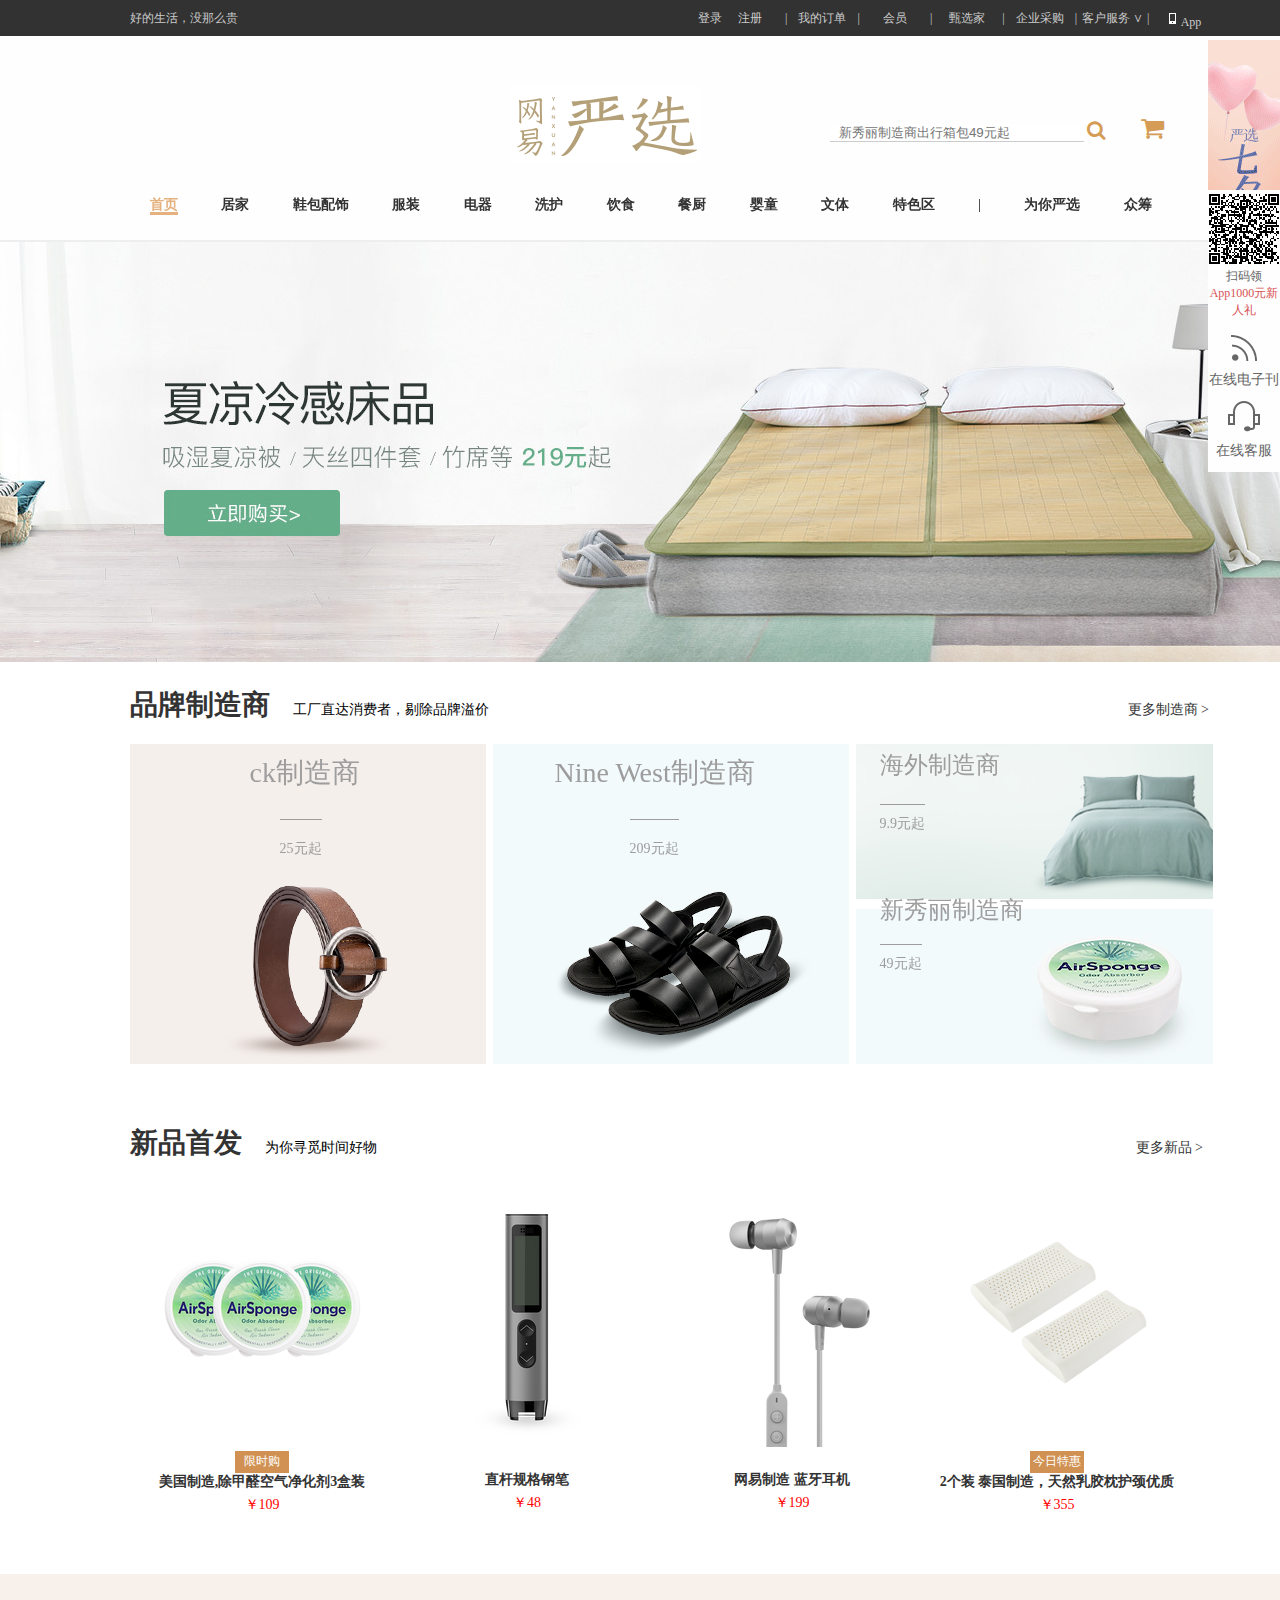
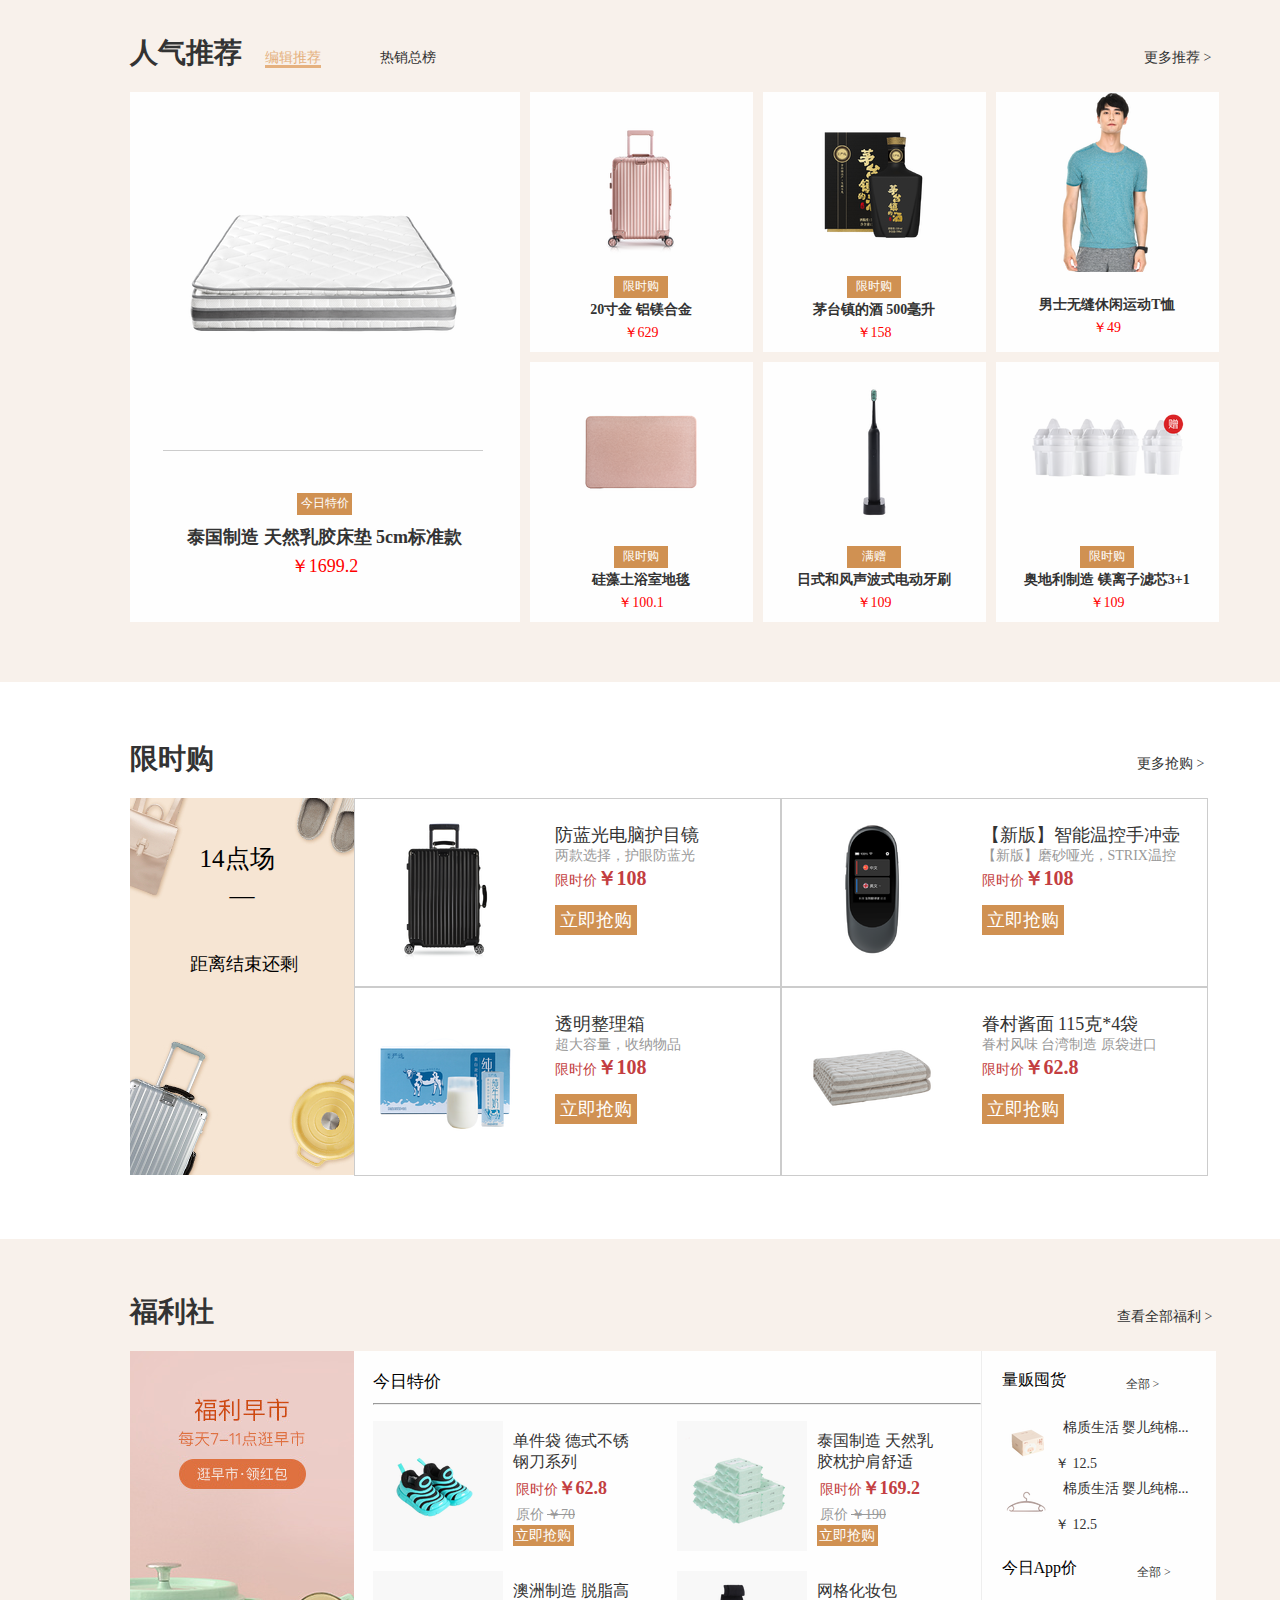
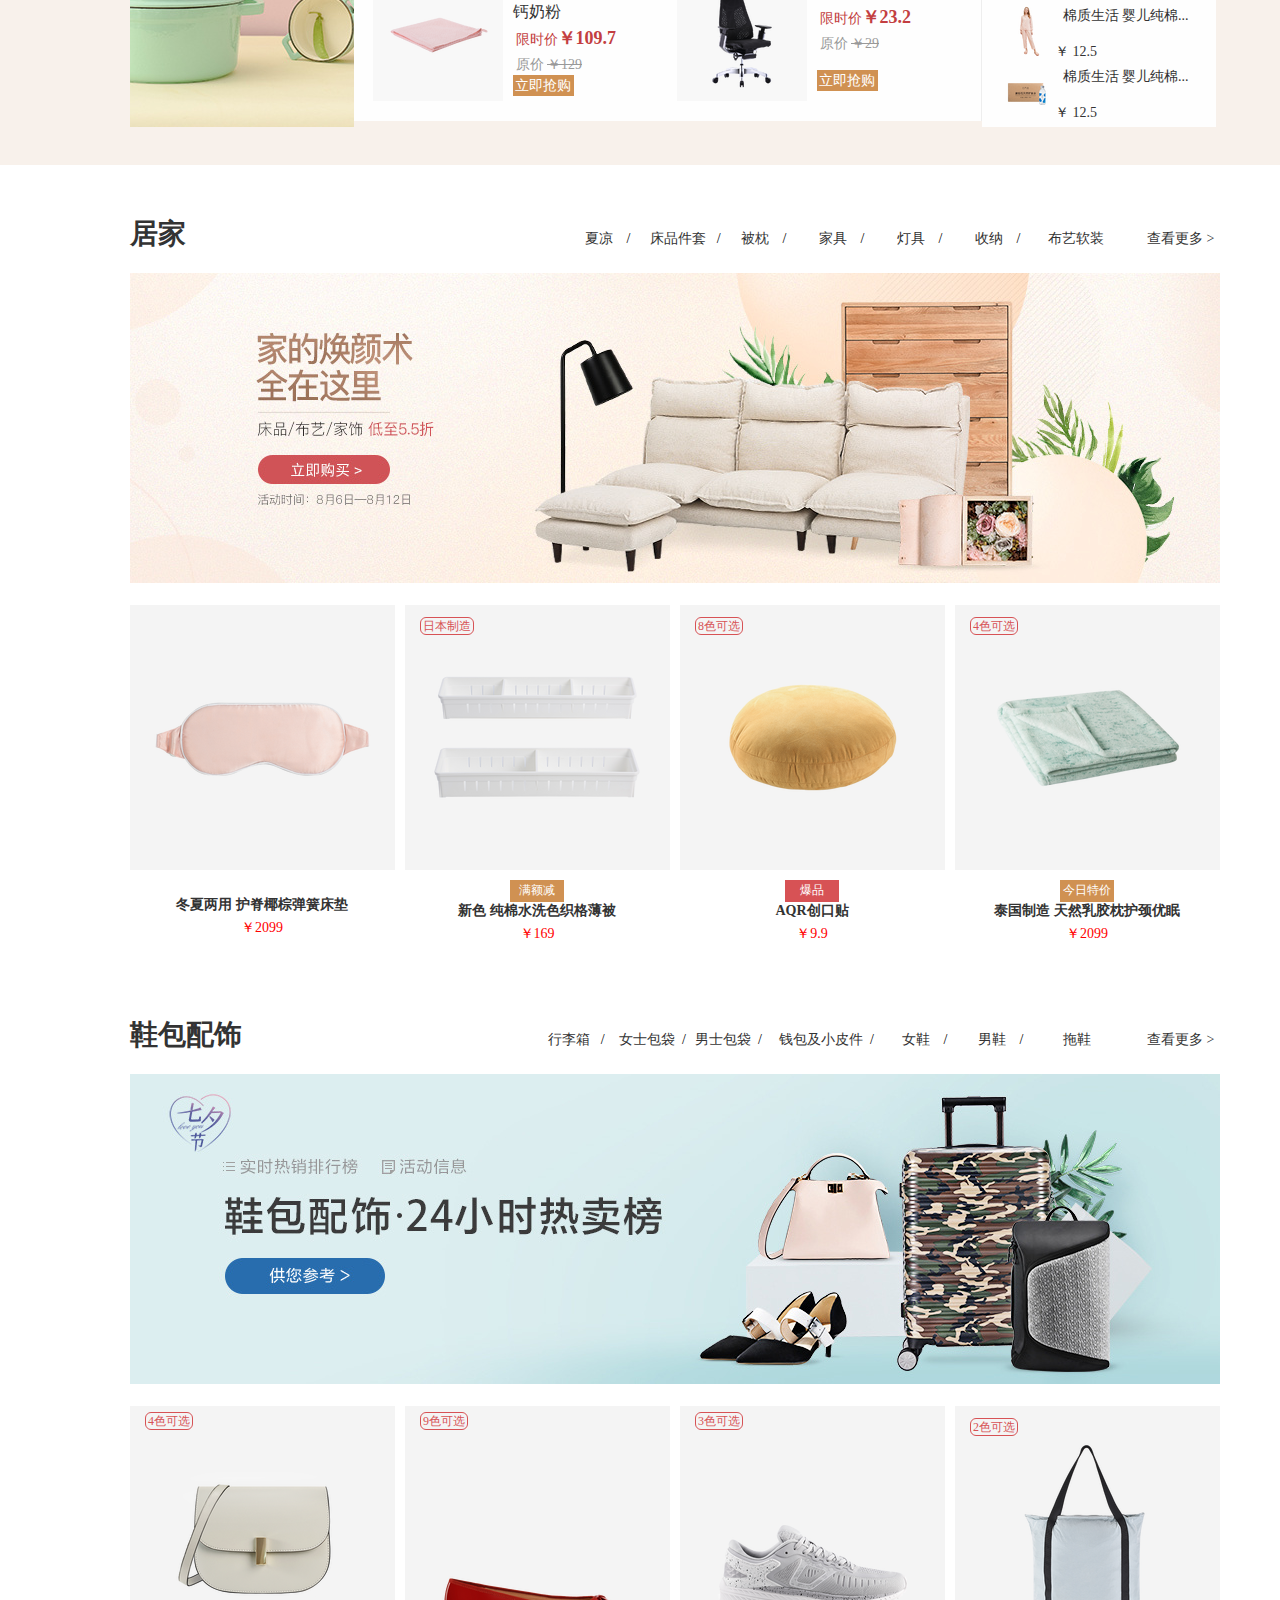
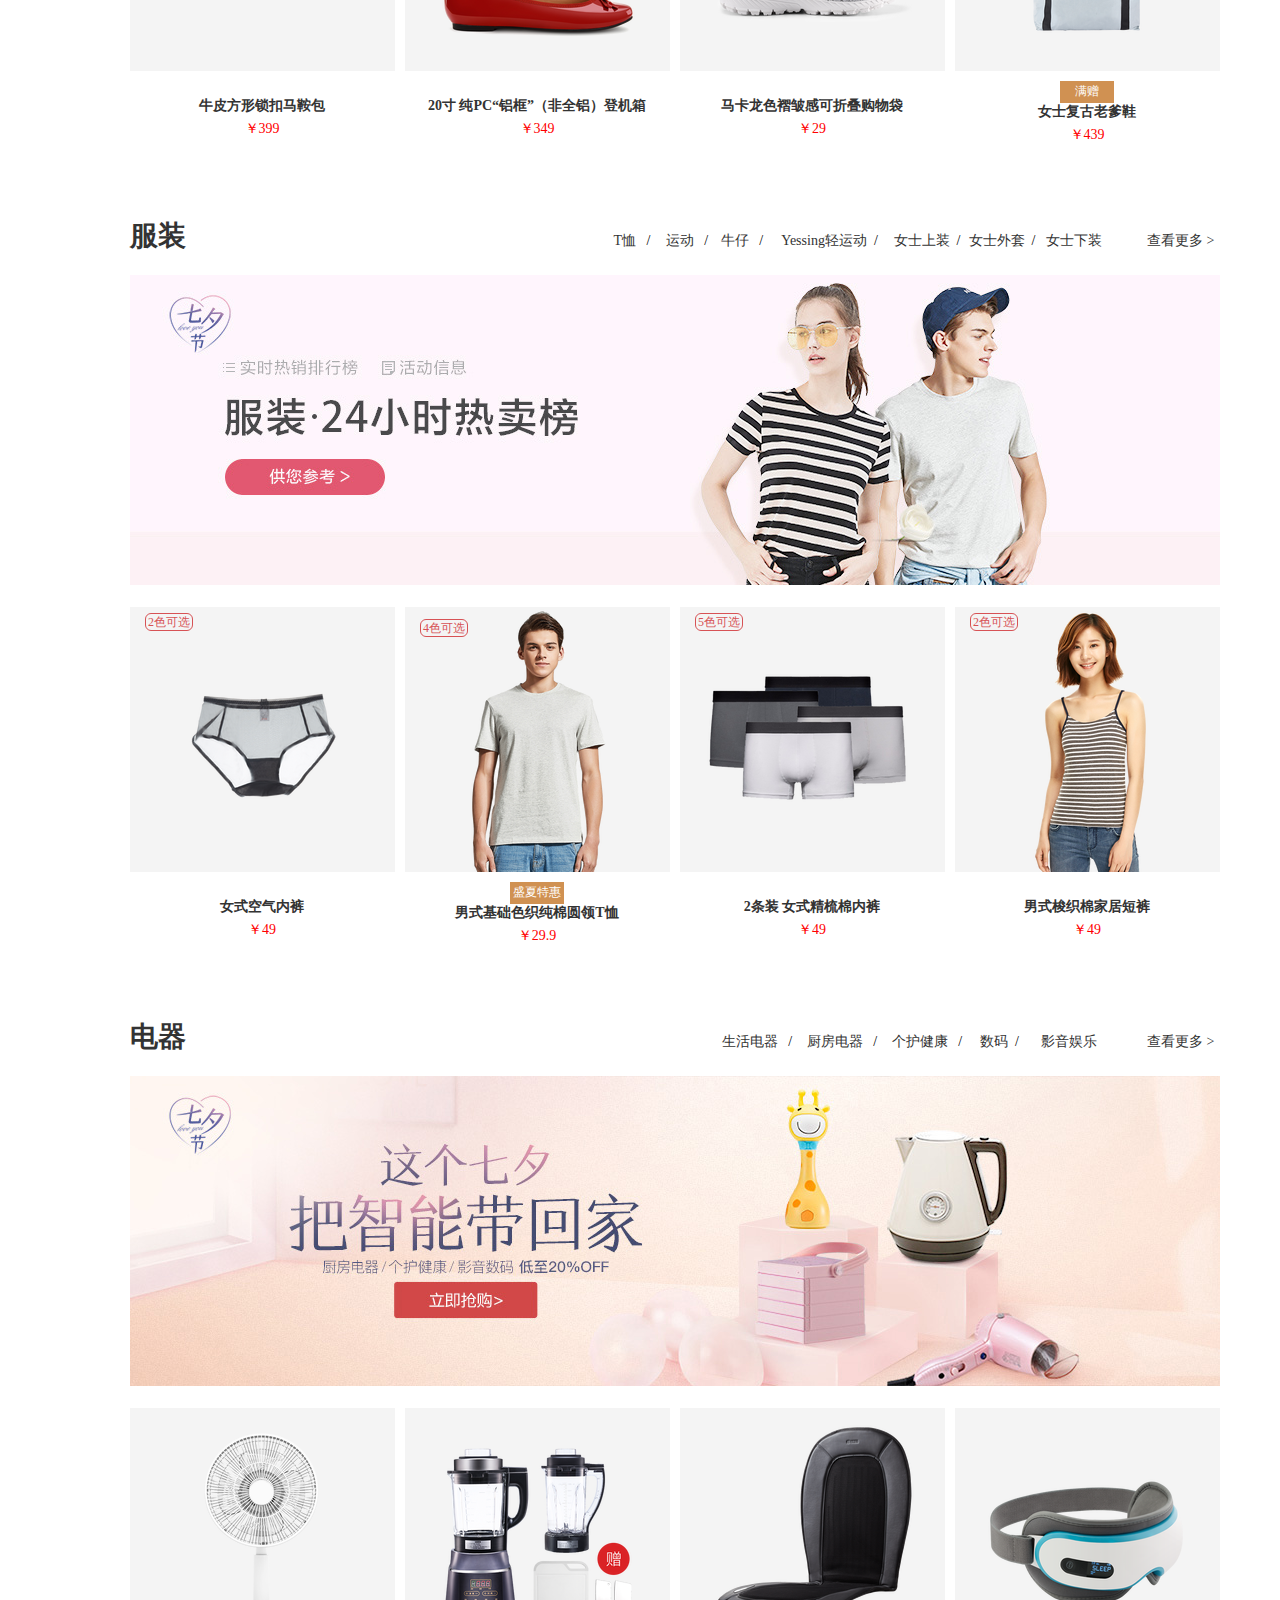
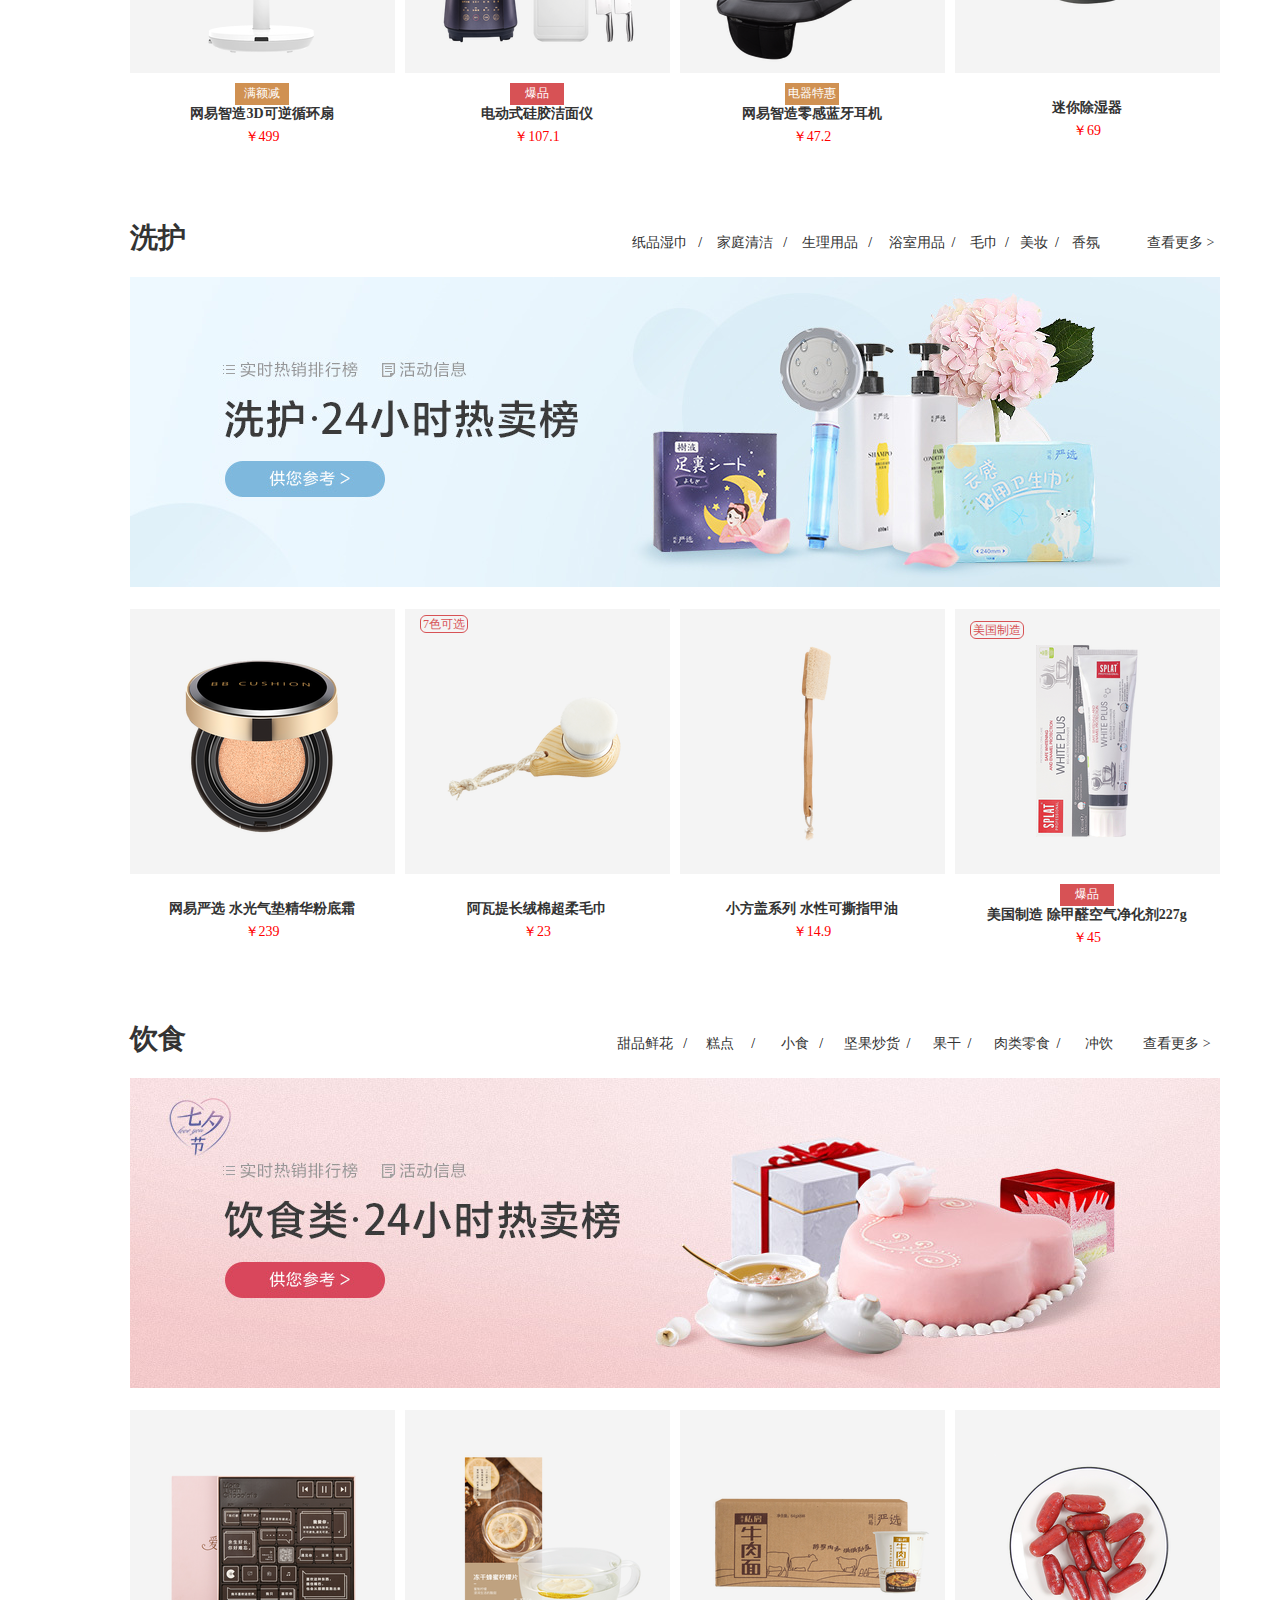
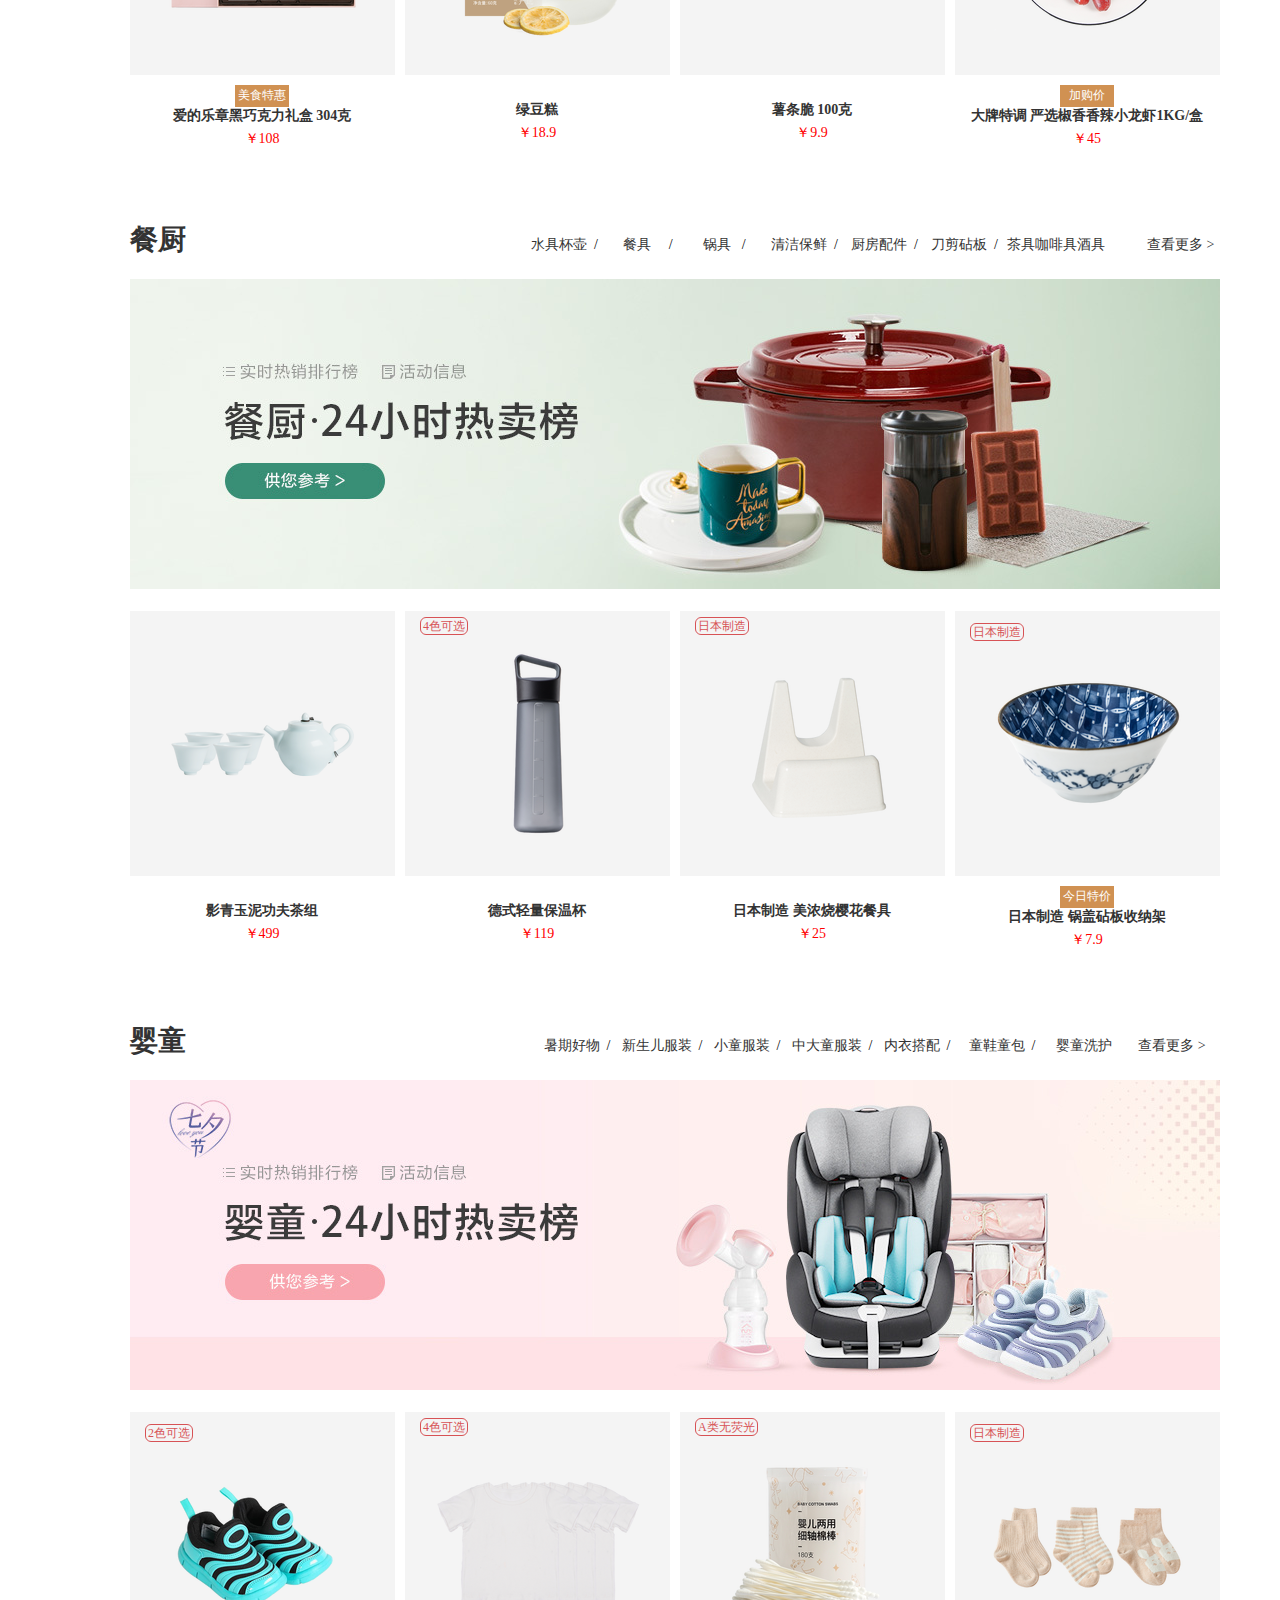
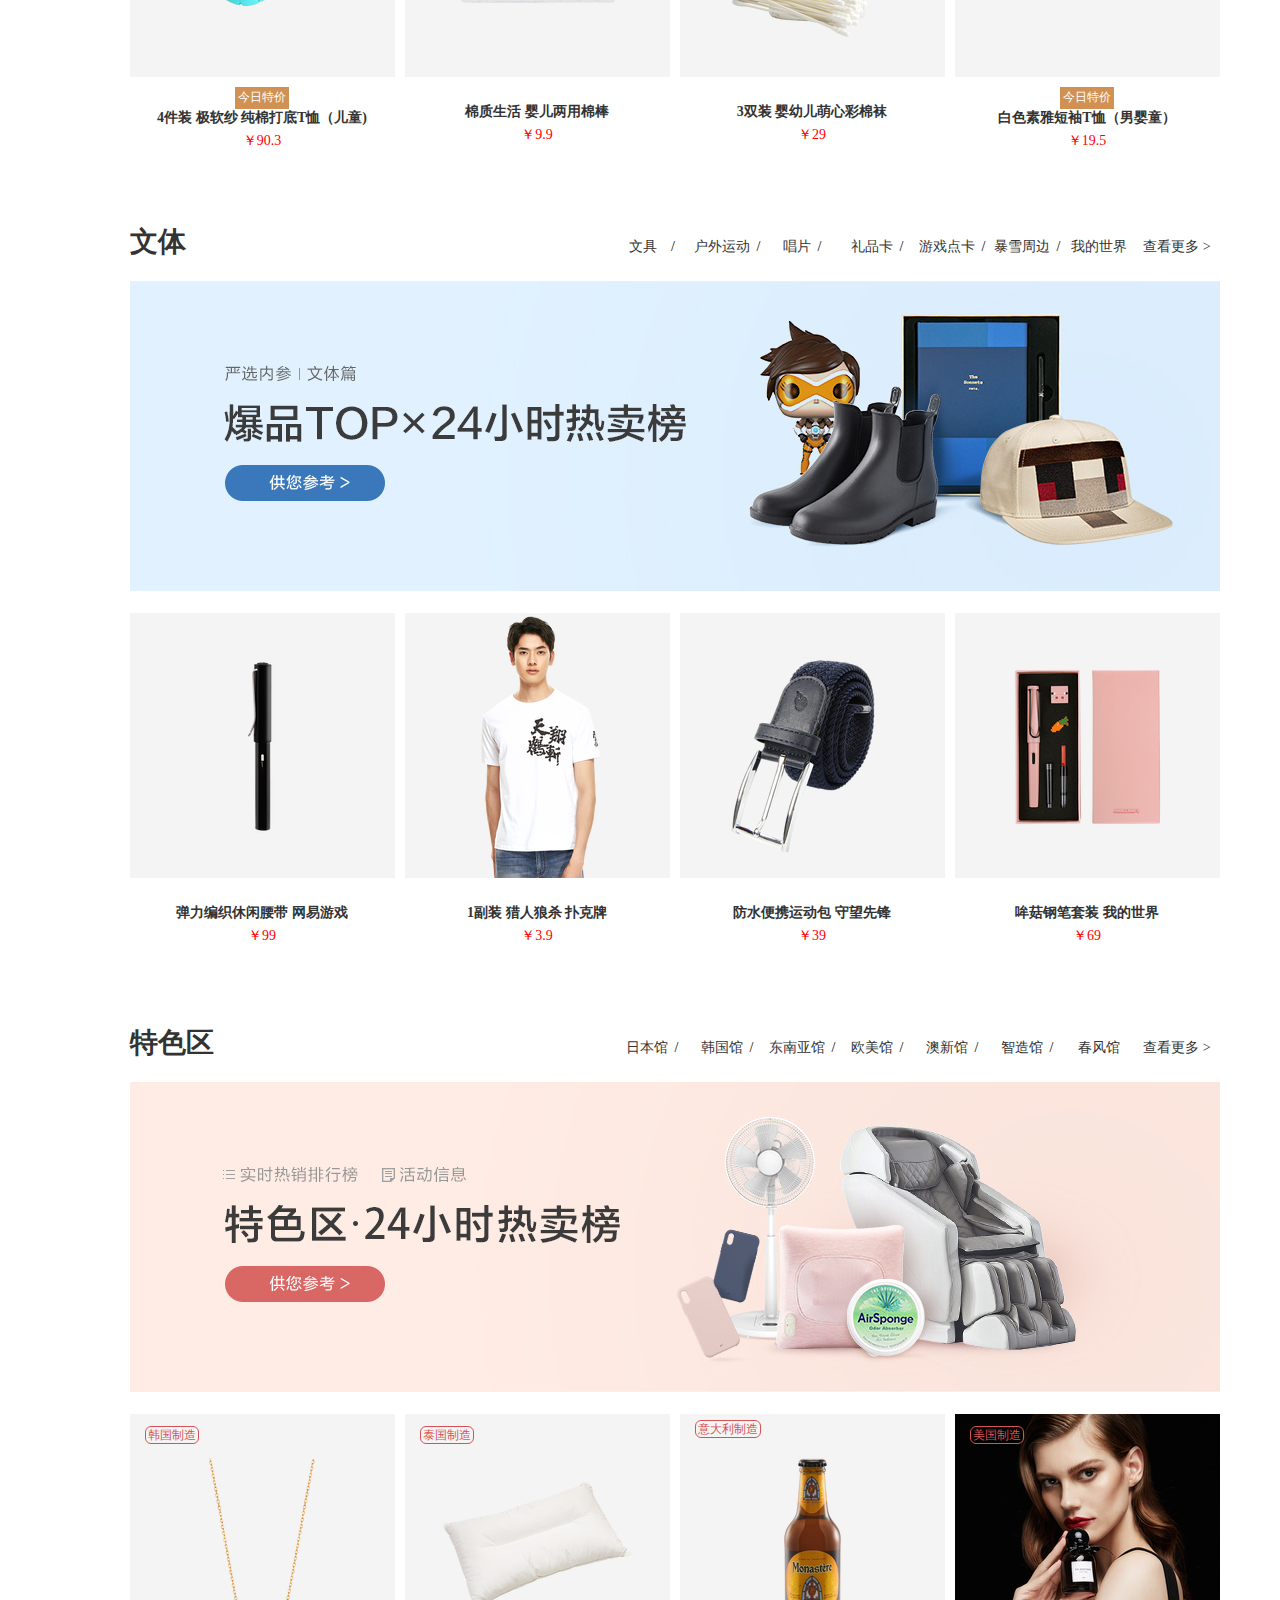
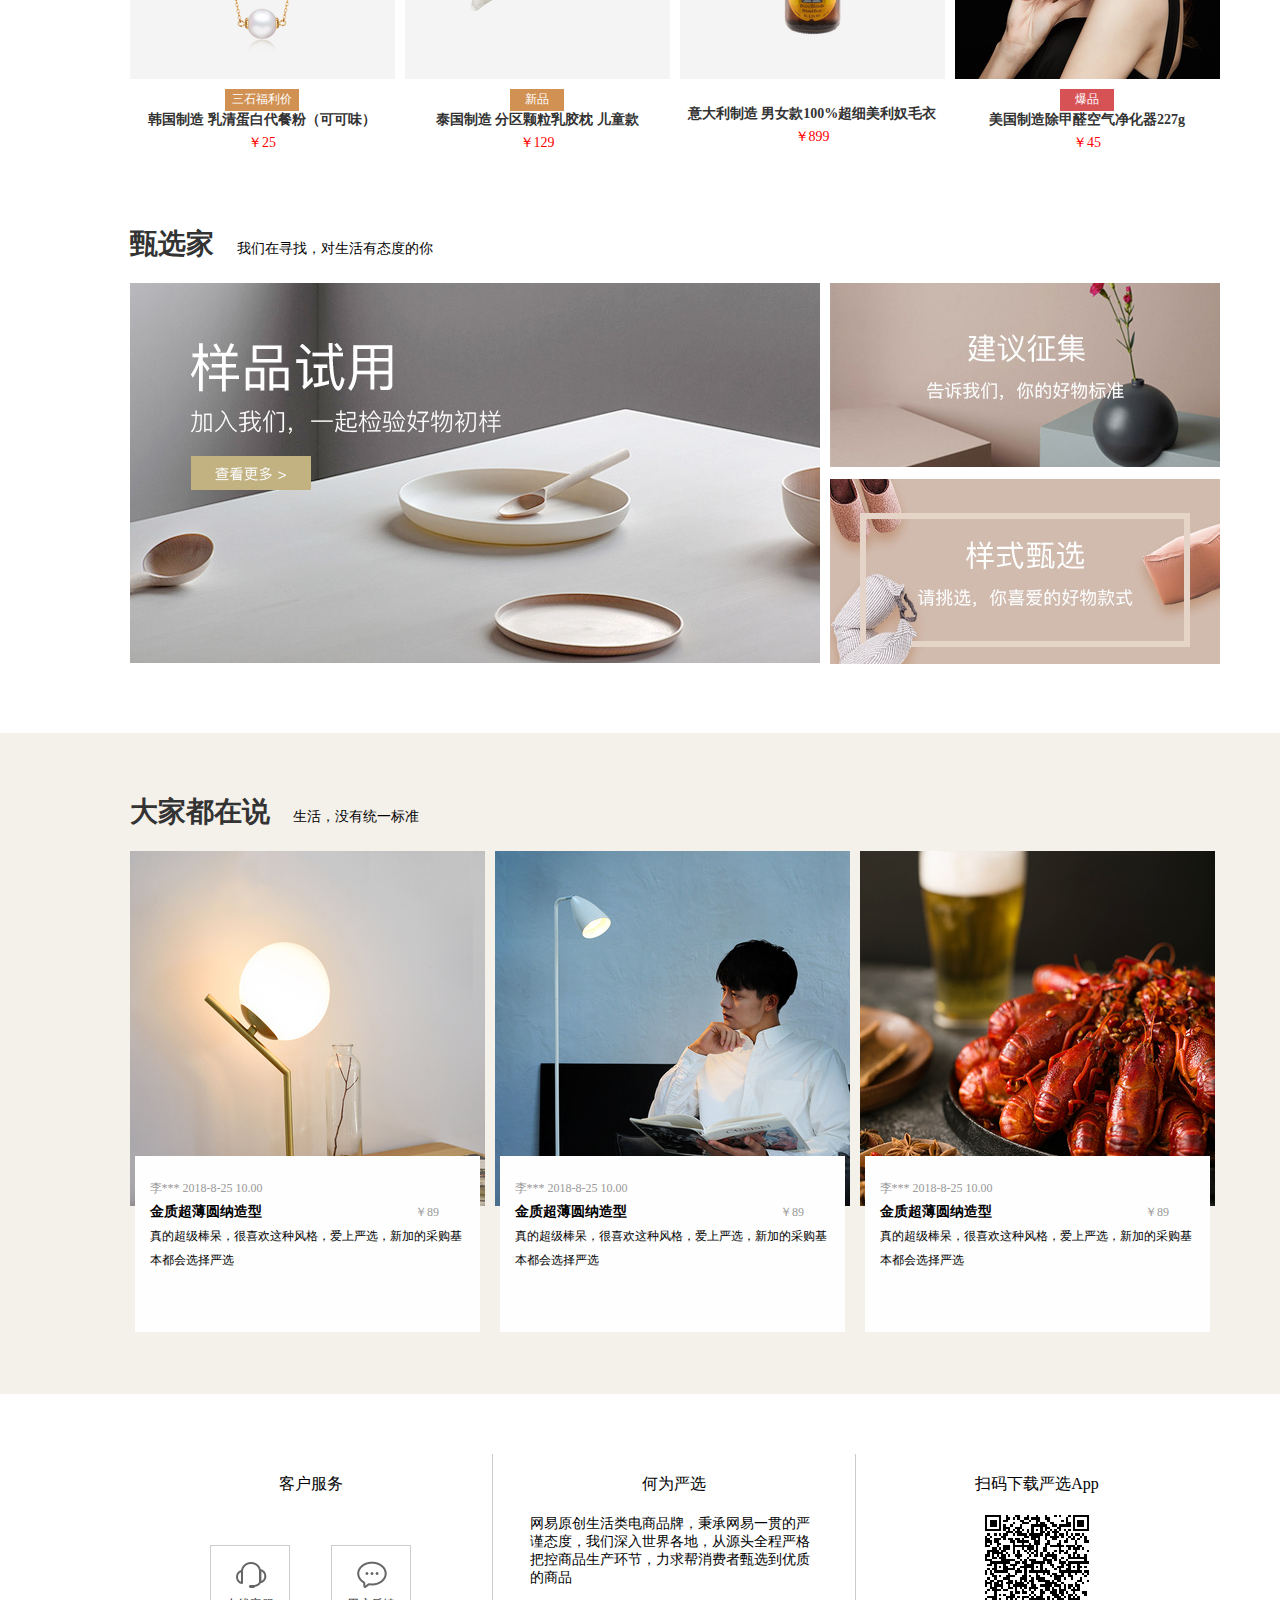
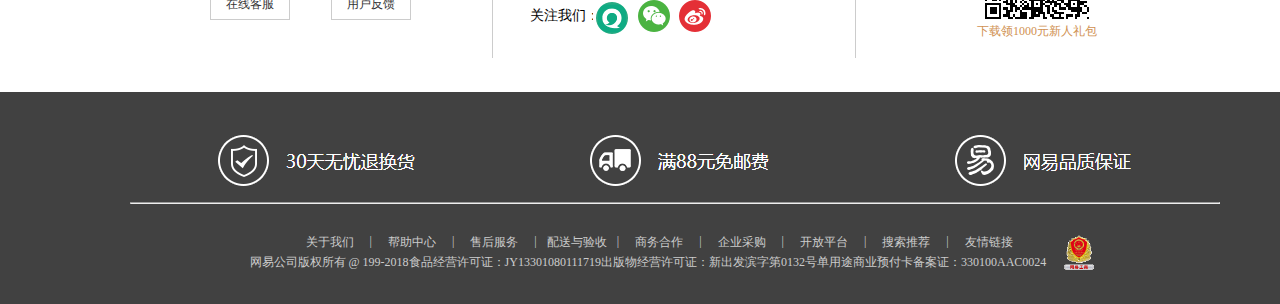
<file: index.html>
<!DOCTYPE html>
<html lang="en">
<head>
	<meta charset="UTF-8">
	<title>网易严选</title>
	<link rel="stylesheet" href="./css/common.css">
	<link rel="stylesheet" href="./css/style.css">
	<link rel="stylesheet" href="./css/basic.css">
	<link rel="stylesheet" href="./font-awesome-4.7.0/css/font-awesome.css">

</head>
<body>
	<!-- 固定广告部分 -->
	<div class="aside">
		<ul>
			<li><img src="./images/b.gif" alt=""></li>
			<li>
				<img src="./images/ewm.png" alt="">
				<p>扫码领</p>
				<p class="new0">App1000元新人礼</p>
			</li>
			<li>
				<a href="#"><i></i></a>
				<p class="new">在线电子刊</p>
			</li>
			<li>
				<a href="#"><i></i>
				<p class="new">在线客服</p></a>	
			</li>
			
		</ul>
	</div>
	<!-- 头部导航 -->
	<div class="wrap">
		<div class="center">
			<div class="two">
				<a href="#">好的生活，没那么贵</a>
			</div>
			<div class="header_right">
				<ul class="one">
					<li><a href="#">登录</a></li>
					<li><a href="#">注册</a>|</li>
					<li><a href="#">我的订单</a>|</li>
					<li><a href="#">会员</a>|</li>
					<li><a href="#">甄选家</a>|</li>
					<li><a href="#">企业采购 </a>|</li>
					<li><a href="#">&nbsp;客户服务 ∨&nbsp;</a>|
						<ul class="menu">
							<li><a href="#">在线客服</a></li>
							<li><a href="#">帮助中心</a></li>
							<li><a href="#">商务合作</a></li>
							<li><a href="#">开放平台</a></li>
						</ul>
					</li>
					<li>
						<a href="#"><img src="./images/icon.fw.png" class="phone" alt="">&nbsp;App</a>
						<img src="./images/canva.png" class="ewm" alt="">
					</li>
				</ul>
			</div>	
			</div>
	</div>
	<!-- logo+真正的导航 -->
	<div class="header">
		<div class="wrap_h">
			<div class="logo">
				<img src="./images/logo.png" alt="">
			</div>
			<div class="search">
				<input type="text" placeholder="&nbsp;&nbsp;新秀丽制造商出行箱包49元起">
				<a href="#"><i class="fa fa-search"></i></a>
				<a href="#"><i class="fa fa-shopping-cart"></i></a>
			</div>
			<nav>
				<ul>
					<li class="active"><a href="#">首页</a></li>
					<li>
						<a href="#">居家</a>
						<div>
						<table class="t-one">
							<tr>
								<td><a href="#">夏凉</a></td>
								<td><img src="./icon/jujia1.png" alt=""></td>
								<td><a href="#">布艺软袋</a></td>
								<td><img src="./icon/jujia2.png" alt=""></td>
							</tr>
							<tr>
								<td><a href="#">床品件套</a></td>
								<td><img src="./icon/jujia3.png" alt=""></td>
								<td><a href="#">家饰</a></td>
								<td><img src="./icon/jujia4.png" alt=""></td>
							</tr>
							<tr>
								<td><a href="#">被枕</a></td>
								<td><img src="./icon/jujia5.png" alt=""></td>
								<td><a href="#">旅行用品</a></td>
								<td><img src="./icon/jujia6.png" alt=""></td>
							</tr>
							<tr>
								<td><a href="#">家具</a></td>
								<td><img src="./icon/jujia7.png" alt=""></td>
								<td><a href="#">晾晒除味</a></td>
								<td><img src="./icon/jujia8.png" alt=""></td>
							</tr>
							<tr>
								<td><a href="#">灯具</a></td>
								<td><img src="./icon/jujia9.png" alt=""></td>
								<td><a href="#">家庭医疗</a></td>
								<td><img src="./icon/jujia10.png" alt=""></td>
							</tr>
							<tr>
								<td><a href="#">收纳</a></td>
								<td><img src="./icon/jujia11.png" alt=""></td>
								<td><a href="#">宠物</a></td>
								<td><img src="./icon/jujia12.png" alt=""></td>
							</tr>
						</table>
						</div>
					</li>
					<li>
						<a href="#">鞋包配饰</a>
						<div>
						<table>
							<tr>
								<td><a href="#">行李箱</a></td>
								<td><img src="./icon/xiebao1.png" alt=""></td>
								<td><a href="#">拖鞋</a></td>
								<td><img src="./icon/xiebao2.png" alt=""></td>
								<td><a href="#">围巾件套</a></td>
								<td><img src="./icon/xiebao3.png" alt=""></td>
							</tr>
							<tr>
								<td><a href="#">女士包袋</a></td>
								<td><img src="./icon/xiebao3.png" alt=""></td>
								<td><a href="#">鞋配</a></td>
								<td><img src="./icon/xiebao4.png" alt=""></td>
							</tr>
							<tr>
								<td><a href="#">男士包袋</a></td>
								<td><img src="./icon/xiebao5.png" alt=""></td>
								<td><a href="#">袜子</a></td>
								<td><img src="./icon/xiebao6.png" alt=""></td>
							</tr>
							<tr>
								<td><a href="#">钱包及小皮件</a></td>
								<td><img src="./icon/xiebao7.png" alt=""></td>
								<td><a href="#">丝袜</a></td>
								<td><img src="./icon/xiebao8.png" alt=""></td>
							</tr>
							<tr>
								<td><a href="#">女鞋</a></td>
								<td><img src="./icon/xiebao9.png" alt=""></td>
								<td><a href="#">配饰</a></td>
								<td><img src="./icon/xiebao10.png" alt=""></td>
							</tr>
							<tr>
								<td><a href="#">男鞋</a></td>
								<td><img src="./icon/xiebao1.png" alt=""></td>
								<td><a href="#">眼镜</a></td>
								<td><img src="./icon/xiebao2.png" alt=""></td>
							</tr>
						</table>
						</div>
					</li>
					<li>
						<a href="#">服装</a>
						<div>
						<table>
							<tr>
								<td><a href="#">夏凉</a></td>
								<td><img src="./icon/jujia1.png" alt=""></td>
								<td><a href="#">布艺软袋</a></td>
								<td><img src="./icon/jujia2.png" alt=""></td>
							</tr>
							<tr>
								<td><a href="#">床品件套</a></td>
								<td><img src="./icon/jujia3.png" alt=""></td>
								<td><a href="#">家饰</a></td>
								<td><img src="./icon/jujia4.png" alt=""></td>
							</tr>
							<tr>
								<td><a href="#">被枕</a></td>
								<td><img src="./icon/jujia5.png" alt=""></td>
								<td><a href="#">旅行用品</a></td>
								<td><img src="./icon/jujia6.png" alt=""></td>
							</tr>
							<tr>
								<td><a href="#">家具</a></td>
								<td><img src="./icon/jujia7.png" alt=""></td>
								<td><a href="#">晾晒除味</a></td>
								<td><img src="./icon/jujia8.png" alt=""></td>
							</tr>
							<tr>
								<td><a href="#">灯具</a></td>
								<td><img src="./icon/jujia9.png" alt=""></td>
								<td><a href="#">家庭医疗</a></td>
								<td><img src="./icon/jujia10.png" alt=""></td>
							</tr>
							<tr>
								<td><a href="#">收纳</a></td>
								<td><img src="./icon/jujia11.png" alt=""></td>
								<td><a href="#">宠物</a></td>
								<td><img src="./icon/jujia12.png" alt=""></td>
							</tr>
						</table>
						</div>
					</li>
					<li>
						<a href="#">电器</a>
						<div>
						<table>
							<tr>
								<td><a href="#">夏凉</a></td>
								<td><img src="./icon/jujia1.png" alt=""></td>
								<td><a href="#">布艺软袋</a></td>
								<td><img src="./icon/jujia2.png" alt=""></td>
							</tr>
							<tr>
								<td><a href="#">床品件套</a></td>
								<td><img src="./icon/jujia3.png" alt=""></td>
								<td><a href="#">家饰</a></td>
								<td><img src="./icon/jujia4.png" alt=""></td>
							</tr>
							<tr>
								<td><a href="#">被枕</a></td>
								<td><img src="./icon/jujia5.png" alt=""></td>
								<td><a href="#">旅行用品</a></td>
								<td><img src="./icon/jujia6.png" alt=""></td>
							</tr>
							<tr>
								<td><a href="#">家具</a></td>
								<td><img src="./icon/jujia7.png" alt=""></td>
								<td><a href="#">晾晒除味</a></td>
								<td><img src="./icon/jujia8.png" alt=""></td>
							</tr>
							<tr>
								<td><a href="#">灯具</a></td>
								<td><img src="./icon/jujia9.png" alt=""></td>
								<td><a href="#">家庭医疗</a></td>
								<td><img src="./icon/jujia10.png" alt=""></td>
							</tr>
							<tr>
								<td><a href="#">收纳</a></td>
								<td><img src="./icon/jujia11.png" alt=""></td>
								<td><a href="#">宠物</a></td>
								<td><img src="./icon/jujia12.png" alt=""></td>
							</tr>
						</table>
						</div>
					</li>
					<li>
						<a href="#">洗护</a>
						<div>
						<table>
							<tr>
								<td><a href="#">夏凉</a></td>
								<td><img src="./icon/jujia1.png" alt=""></td>
								<td><a href="#">布艺软袋</a></td>
								<td><img src="./icon/jujia2.png" alt=""></td>
							</tr>
							<tr>
								<td><a href="#">床品件套</a></td>
								<td><img src="./icon/jujia3.png" alt=""></td>
								<td><a href="#">家饰</a></td>
								<td><img src="./icon/jujia4.png" alt=""></td>
							</tr>
							<tr>
								<td><a href="#">被枕</a></td>
								<td><img src="./icon/jujia5.png" alt=""></td>
								<td><a href="#">旅行用品</a></td>
								<td><img src="./icon/jujia6.png" alt=""></td>
							</tr>
							<tr>
								<td><a href="#">家具</a></td>
								<td><img src="./icon/jujia7.png" alt=""></td>
								<td><a href="#">晾晒除味</a></td>
								<td><img src="./icon/jujia8.png" alt=""></td>
							</tr>
							<tr>
								<td><a href="#">灯具</a></td>
								<td><img src="./icon/jujia9.png" alt=""></td>
								<td><a href="#">家庭医疗</a></td>
								<td><img src="./icon/jujia10.png" alt=""></td>
							</tr>
							<tr>
								<td><a href="#">收纳</a></td>
								<td><img src="./icon/jujia11.png" alt=""></td>
								<td><a href="#">宠物</a></td>
								<td><img src="./icon/jujia12.png" alt=""></td>
							</tr>
						</table>
						</div>
					</li>
					<li>
						<a href="#">饮食</a>
						<div>
						<table>
							<tr>
								<td><a href="#">夏凉</a></td>
								<td><img src="./icon/jujia1.png" alt=""></td>
								<td><a href="#">布艺软袋</a></td>
								<td><img src="./icon/jujia2.png" alt=""></td>
							</tr>
							<tr>
								<td><a href="#">床品件套</a></td>
								<td><img src="./icon/jujia3.png" alt=""></td>
								<td><a href="#">家饰</a></td>
								<td><img src="./icon/jujia4.png" alt=""></td>
							</tr>
							<tr>
								<td><a href="#">被枕</a></td>
								<td><img src="./icon/jujia5.png" alt=""></td>
								<td><a href="#">旅行用品</a></td>
								<td><img src="./icon/jujia6.png" alt=""></td>
							</tr>
							<tr>
								<td><a href="#">家具</a></td>
								<td><img src="./icon/jujia7.png" alt=""></td>
								<td><a href="#">晾晒除味</a></td>
								<td><img src="./icon/jujia8.png" alt=""></td>
							</tr>
							<tr>
								<td><a href="#">灯具</a></td>
								<td><img src="./icon/jujia9.png" alt=""></td>
								<td><a href="#">家庭医疗</a></td>
								<td><img src="./icon/jujia10.png" alt=""></td>
							</tr>
							<tr>
								<td><a href="#">收纳</a></td>
								<td><img src="./icon/jujia11.png" alt=""></td>
								<td><a href="#">宠物</a></td>
								<td><img src="./icon/jujia12.png" alt=""></td>
							</tr>
						</table>
						</div>
					</li>
					<li>
						<a href="#">餐厨</a>
						<div>
						<table>
							<tr>
								<td><a href="#">夏凉</a></td>
								<td><img src="./icon/jujia1.png" alt=""></td>
								<td><a href="#">布艺软袋</a></td>
								<td><img src="./icon/jujia2.png" alt=""></td>
							</tr>
							<tr>
								<td><a href="#">床品件套</a></td>
								<td><img src="./icon/jujia3.png" alt=""></td>
								<td><a href="#">家饰</a></td>
								<td><img src="./icon/jujia4.png" alt=""></td>
							</tr>
							<tr>
								<td><a href="#">被枕</a></td>
								<td><img src="./icon/jujia5.png" alt=""></td>
								<td><a href="#">旅行用品</a></td>
								<td><img src="./icon/jujia6.png" alt=""></td>
							</tr>
							<tr>
								<td><a href="#">家具</a></td>
								<td><img src="./icon/jujia7.png" alt=""></td>
								<td><a href="#">晾晒除味</a></td>
								<td><img src="./icon/jujia8.png" alt=""></td>
							</tr>
							<tr>
								<td><a href="#">灯具</a></td>
								<td><img src="./icon/jujia9.png" alt=""></td>
								<td><a href="#">家庭医疗</a></td>
								<td><img src="./icon/jujia10.png" alt=""></td>
							</tr>
							<tr>
								<td><a href="#">收纳</a></td>
								<td><img src="./icon/jujia11.png" alt=""></td>
								<td><a href="#">宠物</a></td>
								<td><img src="./icon/jujia12.png" alt=""></td>
							</tr>
						</table>
						</div>
					</li>
					<li>
						<a href="#">婴童</a>
						<div>
						<table>
							<tr>
								<td><a href="#">夏凉</a></td>
								<td><img src="./icon/jujia1.png" alt=""></td>
								<td><a href="#">布艺软袋</a></td>
								<td><img src="./icon/jujia2.png" alt=""></td>
							</tr>
							<tr>
								<td><a href="#">床品件套</a></td>
								<td><img src="./icon/jujia3.png" alt=""></td>
								<td><a href="#">家饰</a></td>
								<td><img src="./icon/jujia4.png" alt=""></td>
							</tr>
							<tr>
								<td><a href="#">被枕</a></td>
								<td><img src="./icon/jujia5.png" alt=""></td>
								<td><a href="#">旅行用品</a></td>
								<td><img src="./icon/jujia6.png" alt=""></td>
							</tr>
							<tr>
								<td><a href="#">家具</a></td>
								<td><img src="./icon/jujia7.png" alt=""></td>
								<td><a href="#">晾晒除味</a></td>
								<td><img src="./icon/jujia8.png" alt=""></td>
							</tr>
							<tr>
								<td><a href="#">灯具</a></td>
								<td><img src="./icon/jujia9.png" alt=""></td>
								<td><a href="#">家庭医疗</a></td>
								<td><img src="./icon/jujia10.png" alt=""></td>
							</tr>
							<tr>
								<td><a href="#">收纳</a></td>
								<td><img src="./icon/jujia11.png" alt=""></td>
								<td><a href="#">宠物</a></td>
								<td><img src="./icon/jujia12.png" alt=""></td>
							</tr>
						</table>
						</div>
					</li>
					<li>
						<a href="#">文体</a>
						<div>
						<table>
							<tr>
								<td><a href="#">夏凉</a></td>
								<td><img src="./icon/jujia1.png" alt=""></td>
								<td><a href="#">布艺软袋</a></td>
								<td><img src="./icon/jujia2.png" alt=""></td>
							</tr>
							<tr>
								<td><a href="#">床品件套</a></td>
								<td><img src="./icon/jujia3.png" alt=""></td>
								<td><a href="#">家饰</a></td>
								<td><img src="./icon/jujia4.png" alt=""></td>
							</tr>
							<tr>
								<td><a href="#">被枕</a></td>
								<td><img src="./icon/jujia5.png" alt=""></td>
								<td><a href="#">旅行用品</a></td>
								<td><img src="./icon/jujia6.png" alt=""></td>
							</tr>
							<tr>
								<td><a href="#">家具</a></td>
								<td><img src="./icon/jujia7.png" alt=""></td>
								<td><a href="#">晾晒除味</a></td>
								<td><img src="./icon/jujia8.png" alt=""></td>
							</tr>
							<tr>
								<td><a href="#">灯具</a></td>
								<td><img src="./icon/jujia9.png" alt=""></td>
								<td><a href="#">家庭医疗</a></td>
								<td><img src="./icon/jujia10.png" alt=""></td>
							</tr>
							<tr>
								<td><a href="#">收纳</a></td>
								<td><img src="./icon/jujia11.png" alt=""></td>
								<td><a href="#">宠物</a></td>
								<td><img src="./icon/jujia12.png" alt=""></td>
							</tr>
						</table>
						</div>
					</li>
					<li>
						<a href="#">特色区</a>
						<div>
						<table>
							<tr>
								<td><a href="#">夏凉</a></td>
								<td><img src="./icon/jujia1.png" alt=""></td>
								<td><a href="#">布艺软袋</a></td>
								<td><img src="./icon/jujia2.png" alt=""></td>
							</tr>
							<tr>
								<td><a href="#">床品件套</a></td>
								<td><img src="./icon/jujia3.png" alt=""></td>
								<td><a href="#">家饰</a></td>
								<td><img src="./icon/jujia4.png" alt=""></td>
							</tr>
							<tr>
								<td><a href="#">被枕</a></td>
								<td><img src="./icon/jujia5.png" alt=""></td>
								<td><a href="#">旅行用品</a></td>
								<td><img src="./icon/jujia6.png" alt=""></td>
							</tr>
							<tr>
								<td><a href="#">家具</a></td>
								<td><img src="./icon/jujia7.png" alt=""></td>
								<td><a href="#">晾晒除味</a></td>
								<td><img src="./icon/jujia8.png" alt=""></td>
							</tr>
							<tr>
								<td><a href="#">灯具</a></td>
								<td><img src="./icon/jujia9.png" alt=""></td>
								<td><a href="#">家庭医疗</a></td>
								<td><img src="./icon/jujia10.png" alt=""></td>
							</tr>
							<tr>
								<td><a href="#">收纳</a></td>
								<td><img src="./icon/jujia11.png" alt=""></td>
								<td><a href="#">宠物</a></td>
								<td><img src="./icon/jujia12.png" alt=""></td>
							</tr>
						</table>
						</div>
					</li>
					<li>|</li>
					<li>
						<a href="#">为你严选</a></li>
					<li><a href="#">众筹</a></li>
				</ul>
		</nav>		
	</div>	
	<hr style="border:1px solid #eee;margin-bottom: 0">	
	</div>
	<!-- 大banner -->
	<div class="bigbanner">
		<div class="banner">
			<ul>
				<li><img src="./images/bigbanner.jpg" alt=""></li>
				<li><img src="./images/banner1.jpg" alt=""></li>
				<li><img src="./images/banner2.jpg" alt=""></li>
				<li><img src="./images/banner3.jpg" alt=""></li>
				<li><img src="./images/banner4.jpg" alt=""></li>
			</ul>
		</div>
	</div>
	<!-- 内容部分 -->
	<div class="container">
		<!-- 第一部分 品牌制造商 -->
		<div class="first">
			<div class="title">
				<h2><a href="#">品牌制造商</a></h2>
				<span>工厂直达消费者，剔除品牌溢价</span>
				<span><a href="#">更多制造商 ></a></span>
			</div>
			<div class="goods">
				<div class="goods_left">
					<div class="description">
						<p class="ck">ck制造商</p>
						<p class="money">25元起</p>
					</div>
					<div class="one">
						<img src="./images/品牌1.png" alt="">
					</div>
				</div>
				<div class="goods_center">
					<div class="description">
						<p class="nine">Nine West制造商</p>
						<p class="money">209元起</p>
					</div>
					<div class="two">
						<img src="./images/品牌2.png" alt="">
					</div>
				</div>
				<div class="goods_right">
					<div class="description">
						<p class="hw">海外制造商</p>
						<p class="money-1">9.9元起</p>
					</div>
					<div class="description">
						<p class="xxl">新秀丽制造商</p>
						<p class="money-2">49元起</p>
					</div>
					<div class="three">
						<img src="./images/品牌3.png" alt="">
					</div>
					<div class="four">
						<img src="./images/品牌4.jpg" alt="">
					</div>
				</div>
			</div>
		</div>
		<!-- 第二部分 新品首发 -->
		<div class="second">
			<div class="title">
				<h2><a href="#">新品首发</a></h2>
				<span>为你寻觅时间好物</span>
				<span><a href="#">更多新品 ></a></span>
			</div>
			<div class="good">
				<div class="box-a">
					<ul class="goods_left">
						<li>
							<a href="#"><img src="./images/new1.0.png" alt=""></a>
						</li>	
						<li>
							<a href="#"><img src="./images/new1.jpg" alt=""></a>
						</li>	
					</ul>
					<div class="description">
						<div class="d1">限时购</div>
						<div class="d2"><b><a href="#">美国制造,除甲醛空气净化剂3盒装</a></b></div>
						<p class="price">￥109</p>
					</div>
				</div>
				<div class="box-a">
				<ul class="goods_center1">
					<li>
						<a href="#"><img src="./images/new2.0.png" alt=""></a>
					</li>
					<li>
						<a href="#"><img src="./images/new2.png" alt=""></a>
					</li>
				</ul>
				<div class="description">
						<div class="d3"><b><a href="#">直杆规格钢笔</a></b></div>
						<p class="price">￥48</p>
				</div>
				</div>
				<div class="box-a">
					<ul class="goods_center2">
						<li>
							<a href="#"><img src="./images/new3.0.png" alt=""></a>
						</li>
						<li>
							<a href="#"><img src="./images/new3.jpg" alt=""></a>
						</li>
					</ul>
					<div class="description">
						<div class="d3"><b><a href="#">网易制造 蓝牙耳机</a></b>
					</div>
					<p class="price">￥199</p></div>
				</div>
				<div class="box-a">
					<ul class="goods_right">
						<li>
							<a href="#"><img src="./images/new4.0.png" alt=""></a>
						</li>
						<li>
							<a href="#"><img src="./images/new4.jpg" alt=""></a>
						</li>
					</ul>
					<div class="description">
						<div class="d1">今日特惠</div>
						<div class="d2"><b><a href="#">2个装 泰国制造，天然乳胶枕护颈优质</a></b>
						</div>
						<p class="price">￥355</p>
					</div>
				</div>
			
			</div>
		</div>
		<!-- 第三部分 人气推荐 -->
		<div class="third">
			<div class="popular">
				<div class="title">
					<h2><a href="#">人气推荐</a></h2>
					<span class="active"><a href="#">编辑推荐</a></span>
					<span><a href="#">热销总榜</a></span>
					<span><a href="#">更多推荐 ></a></span>

				</div>
				<ul>
					<li>
						<img src="./images/popular1.png" alt="">
						<div class="description">
							<div class="d1">今日特价</div>
							<div class="d2"><b><a href="#">泰国制造 天然乳胶床垫 5cm标准款</a></b></div>
							<p class="price">￥1699.2</p>
						</div>
					</li>
					<li>
						<img src="./images/popular2.png" alt="">
						<div class="description">
							<div class="d1">限时购</div>
							<div class="d2"><b><a href="#">20寸金 铝镁合金</a></b></div>
							<p class="price">￥629</p>
						</div>
					</li>
					<li>
						<img src="./images/popular3.png" alt="">
						<div class="description">
							<div class="d1">限时购</div>
							<div class="d2"><b><a href="#">茅台镇的酒 500毫升</a></b></div>
							<p class="price">￥158</p>
						</div>
					</li>
					<li>
						<img src="./images/popular4.png" alt="">
						<div class="description">
							<div class="d2"><b><a href="#">男士无缝休闲运动T恤</a></b></div>
							<p class="price">￥49</p>
						</div>
					</li>
					<li>
						<img src="./images/popular5.png" alt="">
						<div class="description">
							<div class="d1">限时购</div>
							<div class="d2"><b><a href="#">硅藻土浴室地毯</a></b></div>
							<p class="price">￥100.1</p>
						</div>
					</li>
					<li>
						<img src="./images/popular6.png" alt="">
						<div class="description">
							<div class="d1">满赠</div>
							<div class="d2"><b><a href="#">日式和风声波式电动牙刷</a></b></div>
							<p class="price">￥109</p>
						</div>
					</li>
					<li>
						<img src="./images/popular7.png" alt="">
						<div class="description">
							<div class="d1">限时购</div>
							<div class="d2"><b><a href="#">奥地利制造 镁离子滤芯3+1</a></b></div>
							<p class="price">￥109</p>
						</div>
					</li>
				</ul>
				
			</div>
		</div>
		<!-- 第四部分 限时购 -->
		<div class="four">
			<div class="popular">
				<div class="title">
					<h2><a href="#">限时购</a></h2>
					<span><a href="#">更多抢购 ></a></span>
				</div>
				<div class="four-left">
					<a href="#"><img src="./images/time1.jpg" alt=""></a>
					<div class="time">
						<p class="label-1">14点场</p>
						<p class="label">—</p>
						<span>距离结束还剩</span>
					</div>
				</div>
				<ul>
					<li>
						<a href="#"><img src="./images/time2.png" alt=""></a>
						<div class="description">
							<a href="#">防蓝光电脑护目镜</a>
							<p>两款选择，护眼防蓝光</p>
							<p class="label-2">限时价<strong>￥108</strong></p><br>
							<span><a href="#">立即抢购</a></span>
						</div>
					</li>
					<li>
						<a href="#"><img src="./images/time3.png" alt=""></a>
						<div class="description">
							<a href="#">【新版】智能温控手冲壶</a>
							<p>【新版】磨砂哑光，STRIX温控</p>
							<p class="label-2">限时价<strong>￥108</strong></p><br>
							<span><a href="#">立即抢购</a></span>
						</div>
					</li>
					<li>
						<a href="#"><img src="./images/time4.png" alt=""></a>
						<div class="description">
							<a href="#">透明整理箱</a>
							<p>超大容量，收纳物品</p>
							<p class="label-2">限时价<strong>￥108</strong></p><br>
							<span><a href="#">立即抢购</a></span>
						</div>
					</li>
					<li>
						<a href="#"><img src="./images/time5.png" alt=""></a>
						<div class="description">
							<a href="#">眷村酱面 115克*4袋</a>
							<p>眷村风味 台湾制造 原袋进口</p>
							<p class="label-2">限时价<strong>￥62.8</strong> </p><br>
							<span><a href="#">立即抢购</a></span>
						</div>
					</li>
				</ul>
			</div>
		</div>
		<!-- 第五部分 福利社 -->
		<div class="five">
			<div class="popular">
				<div class="title">
					<h2><a href="#">福利社</a></h2>
					<span><a href="#">查看全部福利 ></a></span>
				</div>
				<div class="wrapper">
					<div class="five-left">
						<ul>
							<li><img src="./images/fuli1.jpg" alt=""></li>
							<li><img src="./images/fuli0.jpg" alt=""></li>
						</ul>
					</div>
					<div class="five-center">
						<div class="title">
							<p>今日特价</p>
							<!-- <a href="#">查看全部 ></a> -->
							<hr>
						</div>
						<ul>
							<li>
								<div class="overflow">
								<a href="#"><img src="./images/fuli2.png" alt=""></a></div>
								<div class="description">
									<a href="#">单件袋 德式不锈<br>钢刀系列</a><br>
									<p class="label-2">限时价<strong>￥62.8</strong> </p>
									<p>原价 <span  class="label-1">￥70</span></p>
									<span><a href="#">立即抢购</a></span>
								</div>
							</li>
							<li>
								<div class="overflow">
								<a href="#"><img src="./images/fuli3.png" alt=""></a></div>
								<div class="description">
									<a href="#">泰国制造 天然乳<br>胶枕护肩舒适</a><br>
									<p class="label-2">限时价<strong>￥169.2</strong> </p>
									<p>原价 <span  class="label-1">￥190</span></p>
									<span><a href="#">立即抢购</a></span>
								</div>
							</li>
							<li>
								<div class="overflow">
								<a href="#"><img src="./images/fuli4.png" alt=""></a></div>
								<div class="description">
									<a href="#">澳洲制造 脱脂高<br>钙奶粉</a><br>
									<p class="label-2">限时价<strong>￥109.7</strong> </p>
									<p>原价 <span  class="label-1">￥129</span></p>
									<span><a href="#">立即抢购</a></span>
								</div>
							</li>
							<li>
								<div class="overflow">
								<a href="#"><img src="./images/fuli5.png" alt=""></a></div>
								<div class="description">
									<a href="#">网格化妆包</a><br>
									<p class="label-2">限时价<strong>￥23.2</strong> </p>
									<p>原价 <span  class="label-1">￥29</span></p><br>
									<span><a href="#">立即抢购</a></span>
								</div>
							</li>
						</ul>
					</div>
					<div class="five-right">
						<div class="f-top">
							<ul>
								<li>量贩囤货</li>
								<li><a href="#">全部 ></a></li>
							</ul>
							<div class="pic">
								<a href="#"><img src="./images/1.png" alt="">
								</a>
								<table>
									<tr>
										<td><a href="#">棉质生活 婴儿纯棉...</a></td>
									</tr>
									<tr class="price"><a href="#">￥ 12.5</a></tr>
								</table>
							</div>
							<div class="pic">
								<a href="#"><img src="./images/2.png" alt=""></a>
								<table>
									<tr>
										<td><a href="#">棉质生活 婴儿纯棉...</a></td>
									</tr>
									<tr class="price"><a href="#">￥ 12.5</a></tr>
								</table>
							</div>
						</div>
						<div class="f-bottom">
							<ul>
								<li>今日App价</li>
								<li><a href="#">全部 ></a></li>
							</ul>
							<div class="pic">
								<a href="#"><img src="./images/3.png" alt=""></a>
								<table>
									<tr>
										<td><a href="#">棉质生活 婴儿纯棉...</a></td>
									</tr>
									<tr class="price"><a href="#">￥ 12.5</a></tr>
								</table>
							</div>
							<div class="pic">
								<a href="#"><img src="./images/4.png" alt=""></a>
								<table>
									<tr>
										<td><a href="#">棉质生活 婴儿纯棉...</a></td>
									</tr>
									<tr class="price"><a href="#">￥ 12.5</a></tr>
								</table>
							</div>
						</div>
						
					</div>
				</div>
			</div>
		</div>
		<!-- 第六部分 居家 -->
		<div class="six">
			<div class="popular">
				<div class="title">
					<h2><a href="#">居家</a></h2>
					<ul>
						<li><a href="#">夏凉</a>&nbsp;&nbsp;&nbsp;&nbsp;/</li>
						<li><a href="#">床品件套</a>&nbsp;&nbsp;&nbsp;/</li>
						<li><a href="#">被枕</a>&nbsp;&nbsp;&nbsp;&nbsp;/</li>
						<li><a href="#">家具</a>&nbsp;&nbsp;&nbsp;&nbsp;/</li>
						<li><a href="#">灯具</a>&nbsp;&nbsp;&nbsp;&nbsp;/</li>
						<li><a href="#">收纳</a>&nbsp;&nbsp;&nbsp;&nbsp;/</li>
						<li><a href="#">布艺软装</a></li>
						<li><a href="#">查看更多 ></a></li>
					</ul>
				</div>
				<div class="picture">
					<div class="p-top">
						<a href="#"><img src="./images/居家 1.jpg" alt=""></a>
					</div>
					<div class="p-bottom">
						<div >
							<div class="p1">
							<a href="#"><img src="./images/居家2.png" alt=""></a>
							</div>
							<div class="description">
								<br>
								<div class="d2"><b><a href="#">冬夏两用 护脊椰棕弹簧床垫</a></b></div>
								<p class="price">￥2099</p>
							</div>
						</div>
						<div>
						<div class="p1">
							<a href="#"><img src="./images/居家3.png" alt=""></a>
						</div>
						<div class="description">
							<div class="d1">满额减</div>
							<div class="d2"><b><a href="#">新色 纯棉水洗色织格薄被</a></b></div>
							<p class="price">￥169</p>
							<span>日本制造</span>
						</div>
						</div>
						<div>
						<div class="p1">
							<a href="#"><img src="./images/居家4.png" alt=""></a>
						</div>
						<div class="description">
							<div class="d1">爆品</div>
							<div class="d2"><b><a href="#">AQR创口贴</a></b></div>
							<p class="price">￥9.9</p>
							<span>8色可选</span>
						</div>
						</div>
						<div>
						<div class="p1">
							<a href="#"><img src="./images/居家5.png" alt=""></a>
						</div>
						<div class="description">
							<div class="d1">今日特价</div>
							<div class="d2"><b><a href="#">泰国制造 天然乳胶枕护颈优眠</a></b></div>
							<p class="price">￥2099</p>
							<span>4色可选</span>
						</div>
						</div>
		
					</div>
				</div>
			</div>
		</div>
		<!-- 第七部分 鞋包配饰 -->
		<div class="seven">
			<div class="popular">
				<div class="title">
					<h2><a href="#">鞋包配饰</a></h2>
					<ul>
						<li><a href="#">行李箱</a>&nbsp;&nbsp;&nbsp;/</li>
						<li><a href="#">女士包袋</a>&nbsp;&nbsp;/</li>
						<li><a href="#">男士包袋</a>&nbsp;&nbsp;/</li>
						<li><a href="#">钱包及小皮件</a>&nbsp;&nbsp;/</li>
						<li><a href="#">女鞋</a>&nbsp;&nbsp;&nbsp;&nbsp;/</li>
						<li><a href="#">男鞋</a>&nbsp;&nbsp;&nbsp;&nbsp;/</li>
						<li><a href="#">拖鞋</a></li>
						<li><a href="#">查看更多 ></a></li>
					</ul>
				</div>
				<div class="picture">
					<div class="p-top">
						<a href="#"><img src="./images/shoes1.jpg" alt=""></a>
					</div>
					<div class="p-bottom">
						<div >
							<div class="p1">
							<a href="#"><img src="./images/shoes2.png" alt=""></a>
							</div>
							<div class="description">
								<br>
								<div class="d2"><b><a href="#">牛皮方形锁扣马鞍包</a></b></div>
								<p class="price">￥399</p>
								<span>4色可选</span>
							</div>
						</div>
						<div>
						<div class="p1">
							<a href="#"><img src="./images/shoes3.png" alt=""></a>
						</div>
						<div class="description">
							<br>
							<div class="d2"><b><a href="#">20寸 纯PC“铝框”（非全铝）登机箱</a></b></div>
							<p class="price">￥349</p>
							<span>9色可选</span>
						</div>
						</div>
						<div>
						<div class="p1">
							<a href="#"><img src="./images/shoes4.png" alt=""></a>
						</div>
						<div class="description">
							<br>
							<div class="d2"><b><a href="#">马卡龙色褶皱感可折叠购物袋</a></b></div>
							<p class="price">￥29</p>
							<span>3色可选</span>
						</div>
						</div>
						<div>
						<div class="p1">
							<a href="#"><img src="./images/shoes5.png" alt=""></a>
						</div>
						<div class="description">
							<div class="d1">满赠</div>
							<div class="d2"><b><a href="#">女士复古老爹鞋</a></b></div>
							<p class="price">￥439</p>
							<span>2色可选</span>
						</div>
						</div>
		
					</div>
				</div>
			</div>
		</div>


		<!-- 第八部分 服装 -->
		<div class="eight">
			<div class="popular">
				<div class="title">
					<h2><a href="#">服装</a></h2>
					<ul>
						<li><a href="#">T恤&nbsp;&nbsp;&nbsp;</a>/</li>
						<li><a href="#">运动&nbsp;&nbsp;&nbsp;</a>/</li>
						<li><a href="#">牛仔&nbsp;&nbsp;&nbsp;</a>/</li>
						<li><a href="#">Yessing轻运动&nbsp;&nbsp;</a>/</li>
						<li><a href="#">女士上装&nbsp;&nbsp;</a>/</li>
						<li><a href="#">女士外套&nbsp;&nbsp;</a>/</li>
						<li><a href="#">女士下装&nbsp;&nbsp;</a></li>
						<li><a href="#">查看更多 ></a></li>
					</ul>
				</div>
				<div class="picture">
					<div class="p-top">
						<a href="#"><img src="./images/clothes1.jpg" alt=""></a>
					</div>
					<div class="p-bottom">
						<div >
							<div class="p1">
							<a href="#"><img src="./images/clothes2.png" alt=""></a>
							</div>
							<div class="description">
								<br>
								<div class="d2"><b><a href="#">女式空气内裤</a></b></div>
								<p class="price">￥49</p>
								<span>2色可选</span>
							</div>
						</div>
						<div>
						<div class="p1">
							<a href="#"><img src="./images/clothes3.png" alt=""></a>
						</div>
						<div class="description">
							<div class="d1">盛夏特惠</div>
							<div class="d2"><b><a href="#">男式基础色织纯棉圆领T恤</a></b></div>
							<p class="price">￥29.9</p>
							<span>4色可选</span>
						</div>
						</div>
						<div>
						<div class="p1">
							<a href="#"><img src="./images/clothes4.png" alt=""></a>
						</div>
						<div class="description">
							<br>
							<div class="d2"><b><a href="#">2条装 女式精梳棉内裤</a></b></div>
							<p class="price">￥49</p>
							<span>5色可选</span>
						</div>
						</div>
						<div>
						<div class="p1">
							<a href="#"><img src="./images/clothes5.png" alt=""></a>
						</div>
						<div class="description">
							<br>
							<div class="d2"><b><a href="#">男式梭织棉家居短裤</a></b></div>
							<p class="price">￥49</p>
							<span>2色可选</span>
						</div>
						</div>
		
					</div>
				</div>
			</div>
		</div>

		<!-- 第九部分 电器 -->
		<div class="nine-1">
			<div class="popular">
				<div class="title">
					<h2><a href="#">电器</a></h2>
					<ul>
						<li><a href="#">生活电器&nbsp;&nbsp;&nbsp;</a>/</li>
						<li><a href="#">厨房电器&nbsp;&nbsp;&nbsp;</a>/</li>
						<li><a href="#">个护健康&nbsp;&nbsp;&nbsp;</a>/</li>
						<li><a href="#">数码&nbsp;&nbsp;</a>/</li>
						<li><a href="#">影音娱乐&nbsp;&nbsp;</a></li>
						<li><a href="#">查看更多 ></a></li>
					</ul>
				</div>
				<div class="picture">
					<div class="p-top">
						<a href="#"><img src="./images/electric1.jpg" alt=""></a>
					</div>
					<div class="p-bottom">
						<div >
							<div class="p1">
							<a href="#"><img src="./images/electric2.png" alt=""></a>
							</div>
							<div class="description">
								<div class="d1">满额减</div>
								<div class="d2"><b><a href="#">网易智造3D可逆循环扇</a></b></div>
								<p class="price">￥499</p>
							</div>
						</div>
						<div>
							<div class="p1">
								<a href="#"><img src="./images/electric3.png" alt=""></a>
							</div>
							<div class="description">
								<div class="d1">爆品</div>
								<div class="d2"><b><a href="#">电动式硅胶洁面仪</a></b></div>
								<p class="price">￥107.1</p>

							</div>
						</div>
						<div>
						<div class="p1">
							<a href="#"><img src="./images/electric4.png" alt=""></a>
						</div>
						<div class="description">
							<div class="d1">电器特惠</div>
							<div class="d2"><b><a href="#">网易智造零感蓝牙耳机</a></b></div>
							<p class="price">￥47.2</p>
						</div>
						</div>
						<div>
						<div class="p1">
							<a href="#"><img src="./images/electric5.png" alt=""></a>
						</div>
						<div class="description">
							<br>
							<div class="d2"><b><a href="#">迷你除湿器</a></b></div>
							<p class="price">￥69</p>
						</div>
						</div>
		
					</div>
				</div>
			</div>
		</div>

		<!-- 第十部分 洗护 -->
		<div class="ten">
			<div class="popular">
				<div class="title">
					<h2><a href="#">洗护</a></h2>
					<ul>
						<li><a href="#">纸品湿巾&nbsp;&nbsp;&nbsp;</a>/</li>
						<li><a href="#">家庭清洁&nbsp;&nbsp;&nbsp;</a>/</li>
						<li><a href="#">生理用品&nbsp;&nbsp;&nbsp;</a>/</li>
						<li><a href="#">浴室用品&nbsp;&nbsp;</a>/</li>
						<li><a href="#">毛巾&nbsp;&nbsp;</a>/</li>
						<li><a href="#">美妆&nbsp;&nbsp;</a>/</li>
						<li><a href="#">香氛&nbsp;&nbsp;</a></li>
						<li><a href="#">查看更多 ></a></li>
					</ul>
				</div>
				<div class="picture">
					<div class="p-top">
						<a href="#"><img src="./images/wash1.jpg" alt=""></a>
					</div>
					<div class="p-bottom">
						<div >
							<div class="p1">
							<a href="#"><img src="./images/wash2.png" alt=""></a>
							</div>
							<div class="description">
								<br>
								<div class="d2"><b><a href="#">网易严选 水光气垫精华粉底霜</a></b></div>
								<p class="price">￥239</p>
							</div>
						</div>
						<div>
							<div class="p1">
								<a href="#"><img src="./images/wash3.png" alt=""></a>
							</div>
							<div class="description">
								<br>
								<div class="d2"><b><a href="#">阿瓦提长绒棉超柔毛巾</a></b></div>
								<p class="price">￥23</p>
								<span>7色可选</span>
							</div>
						</div>
						<div>
						<div class="p1">
							<a href="#"><img src="./images/wash4.png" alt=""></a>
						</div>
						<div class="description">
							<br>
							<div class="d2"><b><a href="#">小方盖系列 水性可撕指甲油</a></b></div>
							<p class="price">￥14.9</p>
						</div>
						</div>
						<div>
						<div class="p1">
							<a href="#"><img src="./images/wash5.png" alt=""></a>
						</div>
						<div class="description">
							<div class="d1">爆品</div>
							<div class="d2"><b><a href="#">美国制造 除甲醛空气净化剂227g</a></b></div>
							<p class="price">￥45</p>
							<span>美国制造</span>
						</div>
						</div>
		
					</div>
				</div>
			</div>
		</div>

		<!-- 第十一部分 饮食 -->
		<div class="eleven">
			<div class="popular">
				<div class="title">
					<h2><a href="#">饮食</a></h2>
					<ul>
						<li><a href="#">甜品鲜花&nbsp;&nbsp;&nbsp;</a>/</li>
						<li><a href="#">&nbsp;&nbsp;糕点&nbsp;&nbsp;&nbsp;&nbsp;&nbsp;</a>/</li>
						<li><a href="#">小食&nbsp;&nbsp;&nbsp;</a>/</li>
						<li><a href="#">坚果炒货&nbsp;&nbsp;</a>/</li>
						<li><a href="#">果干&nbsp;&nbsp;</a>/</li>
						<li><a href="#">肉类零食&nbsp;&nbsp;</a>/</li>
						<li><a href="#">冲饮&nbsp;&nbsp;</a></li>
						<li><a href="#">查看更多 ></a></li>
					</ul>
				</div>
				<div class="picture">
					<div class="p-top">
						<a href="#"><img src="./images/food1.jpg" alt=""></a>
					</div>
					<div class="p-bottom">
						<div >
							<div class="p1">
							<a href="#"><img src="./images/food2.png" alt=""></a>
							</div>
							<div class="description">
								<div class="d1">美食特惠</div>
								<div class="d2"><b><a href="#">爱的乐章黑巧克力礼盒 304克</a></b></div>
								<p class="price">￥108</p>
							</div>
						</div>
						<div>
							<div class="p1">
								<a href="#"><img src="./images/food3.png" alt=""></a>
							</div>
							<div class="description">
								<br>
								<div class="d2"><b><a href="#">绿豆糕</a></b></div>
								<p class="price">￥18.9</p>
							</div>
						</div>
						<div>
						<div class="p1">
							<a href="#"><img src="./images/food4.png" alt=""></a>
						</div>
						<div class="description">
							<br>
							<div class="d2"><b><a href="#">薯条脆 100克</a></b></div>
							<p class="price">￥9.9</p>
						</div>
						</div>
						<div>
						<div class="p1">
							<a href="#"><img src="./images/food5.png" alt=""></a>
						</div>
						<div class="description">
							<div class="d1">加购价</div>
							<div class="d2"><b><a href="#">大牌特调 严选椒香香辣小龙虾1KG/盒</a></b></div>
							<p class="price">￥45</p>
						</div>
						</div>
		
					</div>
				</div>
			</div>
		</div>

		<!-- 第十二部分 餐厨 -->
		<div class="twelve">
			<div class="popular">
				<div class="title">
					<h2><a href="#">餐厨</a></h2>
					<ul>
						<li><a href="#">水具杯壶&nbsp;&nbsp;</a>/</li>
						<li><a href="#">&nbsp;&nbsp;餐具&nbsp;&nbsp;&nbsp;&nbsp;&nbsp;</a>/</li>
						<li><a href="#">锅具&nbsp;&nbsp;&nbsp;</a>/</li>
						<li><a href="#">清洁保鲜&nbsp;&nbsp;</a>/</li>
						<li><a href="#">厨房配件&nbsp;&nbsp;</a>/</li>
						<li><a href="#">刀剪砧板&nbsp;&nbsp;</a>/</li>
						<li><a href="#">茶具咖啡具酒具&nbsp;&nbsp;</a></li>
						<li><a href="#">查看更多 ></a></li>
					</ul>
				</div>
				<div class="picture">
					<div class="p-top">
						<a href="#"><img src="./images/kitchen1.jpg" alt=""></a>
					</div>
					<div class="p-bottom">
						<div >
							<div class="p1">
							<a href="#"><img src="./images/kitchen2.png" alt=""></a>
							</div>
							<div class="description">
								<br>
								<div class="d2"><b><a href="#">影青玉泥功夫茶组</a></b></div>
								<p class="price">￥499</p>
							</div>
						</div>
						<div>
							<div class="p1">
								<a href="#"><img src="./images/kitchen3.png" alt=""></a>
							</div>
							<div class="description">
								<br>
								<div class="d2"><b><a href="#">德式轻量保温杯</a></b></div>
								<p class="price">￥119</p>
								<span>4色可选</span>
							</div>
						</div>
						<div>
						<div class="p1">
							<a href="#"><img src="./images/kitchen4.png" alt=""></a>
						</div>
						<div class="description">
							<br>
							<div class="d2"><b><a href="#">日本制造 美浓烧樱花餐具</a></b></div>
							<p class="price">￥25</p>
							<span>日本制造</span>
						</div>
						</div>
						<div>
						<div class="p1">
							<a href="#"><img src="./images/kitchen5.png" alt=""></a>
						</div>
						<div class="description">
							<div class="d1">今日特价</div>
							<div class="d2"><b><a href="#">日本制造 锅盖砧板收纳架</a></b></div>
							<p class="price">￥7.9</p>
							<span>日本制造</span>
						</div>
						</div>
		
					</div>
				</div>
			</div>
		</div>

		<!-- 第十三部分 婴童 -->
		<div class="thirteen">
			<div class="popular">
				<div class="title">
					<h2><a href="#">婴童</a></h2>
					<ul>
						<li><a href="#">暑期好物&nbsp;&nbsp;</a>/</li>
						<li><a href="#">新生儿服装&nbsp;&nbsp;</a>/</li>
						<li><a href="#">小童服装&nbsp;&nbsp;</a>/</li>
						<li><a href="#">中大童服装&nbsp;&nbsp;</a>/</li>
						<li><a href="#">内衣搭配&nbsp;&nbsp;</a>/</li>
						<li><a href="#">童鞋童包&nbsp;&nbsp;</a>/</li>
						<li><a href="#">婴童洗护&nbsp;&nbsp;</a></li>
						<li><a href="#">查看更多 ></a></li>
					</ul>
				</div>
				<div class="picture">
					<div class="p-top">
						<a href="#"><img src="./images/baby1.jpg" alt=""></a>
					</div>
					<div class="p-bottom">
						<div >
							<div class="p1">
							<a href="#"><img src="./images/baby2.png" alt=""></a>
							</div>
							<div class="description">
								<div class="d1">今日特价</div>
								<div class="d2"><b><a href="#">4件装 极软纱 纯棉打底T恤（儿童)</a></b></div>
								<p class="price">￥90.3</p>
								<span>2色可选</span>
							</div>
						</div>
						<div>
							<div class="p1">
								<a href="#"><img src="./images/baby3.png" alt=""></a>
							</div>
							<div class="description">
								<br>
								<div class="d2"><b><a href="#">棉质生活 婴儿两用棉棒</a></b></div>
								<p class="price">￥9.9</p>
								<span>4色可选</span>
							</div>
						</div>
						<div>
						<div class="p1">
							<a href="#"><img src="./images/baby4.png" alt=""></a>
						</div>
						<div class="description">
							<br>
							<div class="d2"><b><a href="#">3双装 婴幼儿萌心彩棉袜</a></b></div>
							<p class="price">￥29</p>
							<span>A类无荧光</span>
						</div>
						</div>
						<div>
						<div class="p1">
							<a href="#"><img src="./images/baby5.png" alt=""></a>
						</div>
						<div class="description">
							<div class="d1">今日特价</div>
							<div class="d2"><b><a href="#">白色素雅短袖T恤（男婴童）</a></b></div>
							<p class="price">￥19.5</p>
							<span>日本制造</span>
						</div>
						</div>
		
					</div>
				</div>
			</div>
		</div>

		<!-- 第十四部分 文体 -->
		<div class="fourteen">
			<div class="popular">
				<div class="title">
					<h2><a href="#">文体</a></h2>
					<ul>
						<li><a href="#">文具&nbsp;&nbsp;&nbsp;&nbsp;</a>/</li>
						<li><a href="#">户外运动&nbsp;&nbsp;</a>/</li>
						<li><a href="#">唱片&nbsp;&nbsp;</a>/</li>
						<li><a href="#">礼品卡&nbsp;&nbsp;</a>/</li>
						<li><a href="#">游戏点卡&nbsp;&nbsp;</a>/</li>
						<li><a href="#">暴雪周边&nbsp;&nbsp;</a>/</li>
						<li><a href="#">我的世界&nbsp;&nbsp;</a></li>
						<li><a href="#">查看更多 ></a></li>
					</ul>
				</div>
				<div class="picture">
					<div class="p-top">
						<a href="#"><img src="./images/book1.jpg" alt=""></a>
					</div>
					<div class="p-bottom">
						<div >
							<div class="p1">
							<a href="#"><img src="./images/book2.png" alt=""></a>
							</div>
							<div class="description">
								<br>
								<div class="d2"><b><a href="#">弹力编织休闲腰带 网易游戏</a></b></div>
								<p class="price">￥99</p>
							</div>
						</div>
						<div>
							<div class="p1">
								<a href="#"><img src="./images/book3.png" alt=""></a>
							</div>
							<div class="description">
								<br>
								<div class="d2"><b><a href="#">1副装 猎人狼杀 扑克牌</a></b></div>
								<p class="price">￥3.9</p>
							</div>
						</div>
						<div>
						<div class="p1">
							<a href="#"><img src="./images/book4.png" alt=""></a>
						</div>
						<div class="description">
							<br>
							<div class="d2"><b><a href="#">防水便携运动包 守望先锋</a></b></div>
							<p class="price">￥39</p>
						</div>
						</div>
						<div>
						<div class="p1">
							<a href="#"><img src="./images/book5.png" alt=""></a>
						</div>
						<div class="description">
							<br>
							<div class="d2"><b><a href="#">哞菇钢笔套装 我的世界</a></b></div>
							<p class="price">￥69</p>
						</div>
						</div>
		
					</div>
				</div>
			</div>
		</div>

		<!-- 第十五部分 特色区-->
		<div class="fifteen">
			<div class="popular">
				<div class="title">
					<h2><a href="#">特色区</a></h2>
					<ul>
						<li><a href="#">日本馆&nbsp;&nbsp;</a>/</li>
						<li><a href="#">韩国馆&nbsp;&nbsp;</a>/</li>
						<li><a href="#">东南亚馆&nbsp;&nbsp;</a>/</li>
						<li><a href="#">欧美馆&nbsp;&nbsp;</a>/</li>
						<li><a href="#">澳新馆&nbsp;&nbsp;</a>/</li>
						<li><a href="#">智造馆&nbsp;&nbsp;</a>/</li>
						<li><a href="#">春风馆&nbsp;&nbsp;</a></li>
						<li><a href="#">查看更多 ></a></li>
					</ul>
				</div>
				<div class="picture">
					<div class="p-top">
						<a href="#"><img src="./images/feature1.jpg" alt=""></a>
					</div>
					<div class="p-bottom">
						<div >
							<div class="p1">
							<a href="#"><img src="./images/feature2.png" alt=""></a>
							</div>
							<div class="description">
								<div class="d1">三石福利价</div>
								<div class="d2"><b><a href="#">韩国制造 乳清蛋白代餐粉（可可味）</a></b></div>
								<p class="price">￥25</p>
								<span>韩国制造</span>
							</div>
						</div>
						<div>
							<div class="p1">
								<a href="#"><img src="./images/feature3.png" alt=""></a>
							</div>
							<div class="description">
								<div class="d1">新品</div>
								<div class="d2"><b><a href="#">泰国制造 分区颗粒乳胶枕 儿童款</a></b></div>
								<p class="price">￥129</p>
								<span>泰国制造</span>
							</div>
						</div>
						<div>
						<div class="p1">
							<a href="#"><img src="./images/feature4.png" alt=""></a>
						</div>
						<div class="description">
							<br>
							<div class="d2"><b><a href="#">意大利制造 男女款100%超细美利奴毛衣</a></b></div>
							<p class="price">￥899</p>
							<span>意大利制造</span>
						</div>
						</div>
						<div>
						<div class="p1">
							<a href="#"><img src="./images/feature5.jpg" alt=""></a>
						</div>
						<div class="description">
							<div class="d1">爆品</div>
							<div class="d2"><b><a href="#">美国制造除甲醛空气净化器227g</a></b></div>
							<p class="price">￥45</p>
							<span>美国制造</span>
						</div>
						</div>
		
					</div>
				</div>
			</div>
		</div>

		<!-- 第十六部分 甄选家 -->
		<div class="sixteen">
			<div class="product">
				<div class="title">
					<h2><a href="#">甄选家</a></h2>
					<span>我们在寻找，对生活有态度的你</span>
				</div>
				<div class="photo">
					<ul>
						<li><a href="#"><img src="./images/photo1.jpg" alt=""></a></li>
						<div>
							<li><a href="#"><img src="./images/photo2.jpg" alt=""></a></li>
							<li><a href="#"><img src="./images/photo3.jpg" alt=""></a></li>
						</div>
					</ul>
				</div>
			</div>
		</div>

		<!-- 第十七部分 大家都在说 -->
		<div class="seventeen">
			<div class="popular">
				<div class="title">
					<h2><a href="#">大家都在说</a></h2>
					<span>生活，没有统一标准</span>
				</div>
				<div class="turn">
					<ul>
						<li>
							<div>
								<a href="#"><img src="./images/say1.jpg" alt=""></a>
							</div>
							<div class="turn1">
								<span>李*** 2018-8-25 10.00</span><br>
								<b>金质超薄圆纳造型</b>
								<span>￥89</span>
								<p>真的超级棒呆，很喜欢这种风格，爱上严选，新加的采购基本都会选择严选</p>
							</div>
						</li>
						<li>
							<div>
								<a href="#"><img src="./images/say2.jpg" alt=""></a>
							</div>
							<div class="turn1">
								<span>李*** 2018-8-25 10.00</span><br>
								<b>金质超薄圆纳造型</b>
								<span>￥89</span>
								<p>真的超级棒呆，很喜欢这种风格，爱上严选，新加的采购基本都会选择严选</p>
							</div>
						</li>
						<li>
							<div>
								<a href="#"><img src="./images/say3.jpg" alt=""></a>
							</div>
							<div class="turn1">
								<span>李*** 2018-8-25 10.00</span><br>
								<b>金质超薄圆纳造型</b>
								<span>￥89</span>
								<p>真的超级棒呆，很喜欢这种风格，爱上严选，新加的采购基本都会选择严选</p>
							</div>
						</li>
						<li>
							<div>
								<a href="#"><img src="./images/say4.jpg" alt=""></a>
							</div>
							<div class="turn1">
								<span>李*** 2018-8-25 10.00</span><br>
								<b>金质超薄圆纳造型</b>
								<span>￥89</span>
								<p>真的超级棒呆，很喜欢这种风格，爱上严选，新加的采购基本都会选择严选</p>
							</div>
						</li>
						<li>
							<div>
								<a href="#"><img src="./images/say5.jpg" alt=""></a>
							</div>
							<div class="turn1">
								<span>李*** 2018-8-25 10.00</span><br>
								<b>金质超薄圆纳造型</b>
								<span>￥89</span>
								<p>真的超级棒呆，很喜欢这种风格，爱上严选，新加的采购基本都会选择严选</p>
							</div>
						</li>
						<li>
							<div>
								<a href="#"><img src="./images/say6.jpg" alt=""></a>
							</div>
							<div class="turn1">
								<span>李*** 2018-8-25 10.00</span><br>
								<b>金质超薄圆纳造型</b>
								<span>￥89</span>
								<p>真的超级棒呆，很喜欢这种风格，爱上严选，新加的采购基本都会选择严选</p>
							</div>
						</li>
						<li>
							<div>
								<a href="#"><img src="./images/say7.jpg" alt=""></a>
							</div>
							<div class="turn1">
								<span>李*** 2018-8-25 10.00</span><br>
								<b>金质超薄圆纳造型</b>
								<span>￥89</span>
								<p>真的超级棒呆，很喜欢这种风格，爱上严选，新加的采购基本都会选择严选</p>
							</div>
						</li>
						<li>
							<div>
								<a href="#"><img src="./images/say1.jpg" alt=""></a>
							</div>
							<div class="turn1">
								<span>李*** 2018-8-25 10.00</span><br>
								<b>金质超薄圆纳造型</b>
								<span>￥89</span>
								<p>真的超级棒呆，很喜欢这种风格，爱上严选，新加的采购基本都会选择严选</p>
							</div>
						</li>
						<li>
							<div>
								<a href="#"><img src="./images/say2.jpg" alt=""></a>
							</div>
							<div class="turn1">
								<span>李*** 2018-8-25 10.00</span><br>
								<b>金质超薄圆纳造型</b>
								<span>￥89</span>
								<p>真的超级棒呆，很喜欢这种风格，爱上严选，新加的采购基本都会选择严选</p>
							</div>
						</li>
						<li>
							<div>
								<a href="#"><img src="./images/say3.jpg" alt=""></a>
							</div>
							<div class="turn1">
								<span>李*** 2018-8-25 10.00</span><br>
								<b>金质超薄圆纳造型</b>
								<span>￥89</span>
								<p>真的超级棒呆，很喜欢这种风格，爱上严选，新加的采购基本都会选择严选</p>
							</div>
						</li>
					</ul>
				</div>
			</div>
		</div>
	</div>
	<!-- 网页的footer -->
	<div class="footer1">
		<div class="footer_wrapper">
			<div class="footer-top">
				<div class="footer_left">
					<p>客户服务</p>
					<ul>
						<li>
							<a href="#"><img src="./images/kf.png" alt=""></a>
							<span><a href="#">在线客服</a></span>
						</li>
						<li>
							<a href="#"><img src="./images/0.png" alt=""></a>
							<span><a href="#">用户反馈</a></span>
						</li>
					</ul>		
				</div>
				<div class="footer_center">
					<p>何为严选</p>
					<p class="f1">网易原创生活类电商品牌，秉承网易一贯的严谨态度，我们深入世界各地，从源头全程严格把控商品生产环节，力求帮消费者甄选到优质的商品</p>
					<p class="f2">关注我们：</p>
					<a href="#"><img src="./images/icon.fw2.png" alt="">
					<img src="./images/icon.fw1.png" alt="">
					<img src="./images/icon.fw3.png" alt=""></a>
				</div>
				<div class="footer_right">
					<p>扫码下载严选App</p>
					<p><img src="./images/canvas.png" alt=""></p>
					<p class="f3">下载领1000元新人礼包</p>
				</div>
			</div>
		</div>
	</div>
	<footer>
		<div class="footer_wrapper">
			<div class="footer-bottom">
				<img src="./images/footer.png" alt="">
				<hr>
				<ul class="one">
					<li><a href="#">关于我们</a></li>
					<li>|</li>
					<li><a href="3">帮助中心</a></li>
					<li>|</li>
					<li><a href="#">售后服务</a></li>
					<li>|</li>
					<li><a href="#">配送与验收</a></li>
					<li>|</li>
					<li><a href="#">商务合作</a></li>
					<li>|</li>
					<li><a href="#">企业采购</a></li>
					<li>|</li>
					<li><a href="#">开放平台</a></li>
					<li>|</li>
					<li><a href="#">搜索推荐</a></li>
					<li>|</li>
					<li><a href="#">友情链接</a></li>
				</ul>
				<ul class="two">
					<li>网易公司版权所有 @ 199-2018</li>
					<li>食品经营许可证：JY13301080111719</li>
					<li>出版物经营许可证：新出发滨字第0132号</li>
					<li>单用途商业预付卡备案证：330100AAC0024</li>
				</ul>
				<div class="three">
					<img src="./images/国标.gif" alt="" width="36px" height="38px">
				</div>
			</div>
		</div>
	</footer>
</body>
</html>
</file>
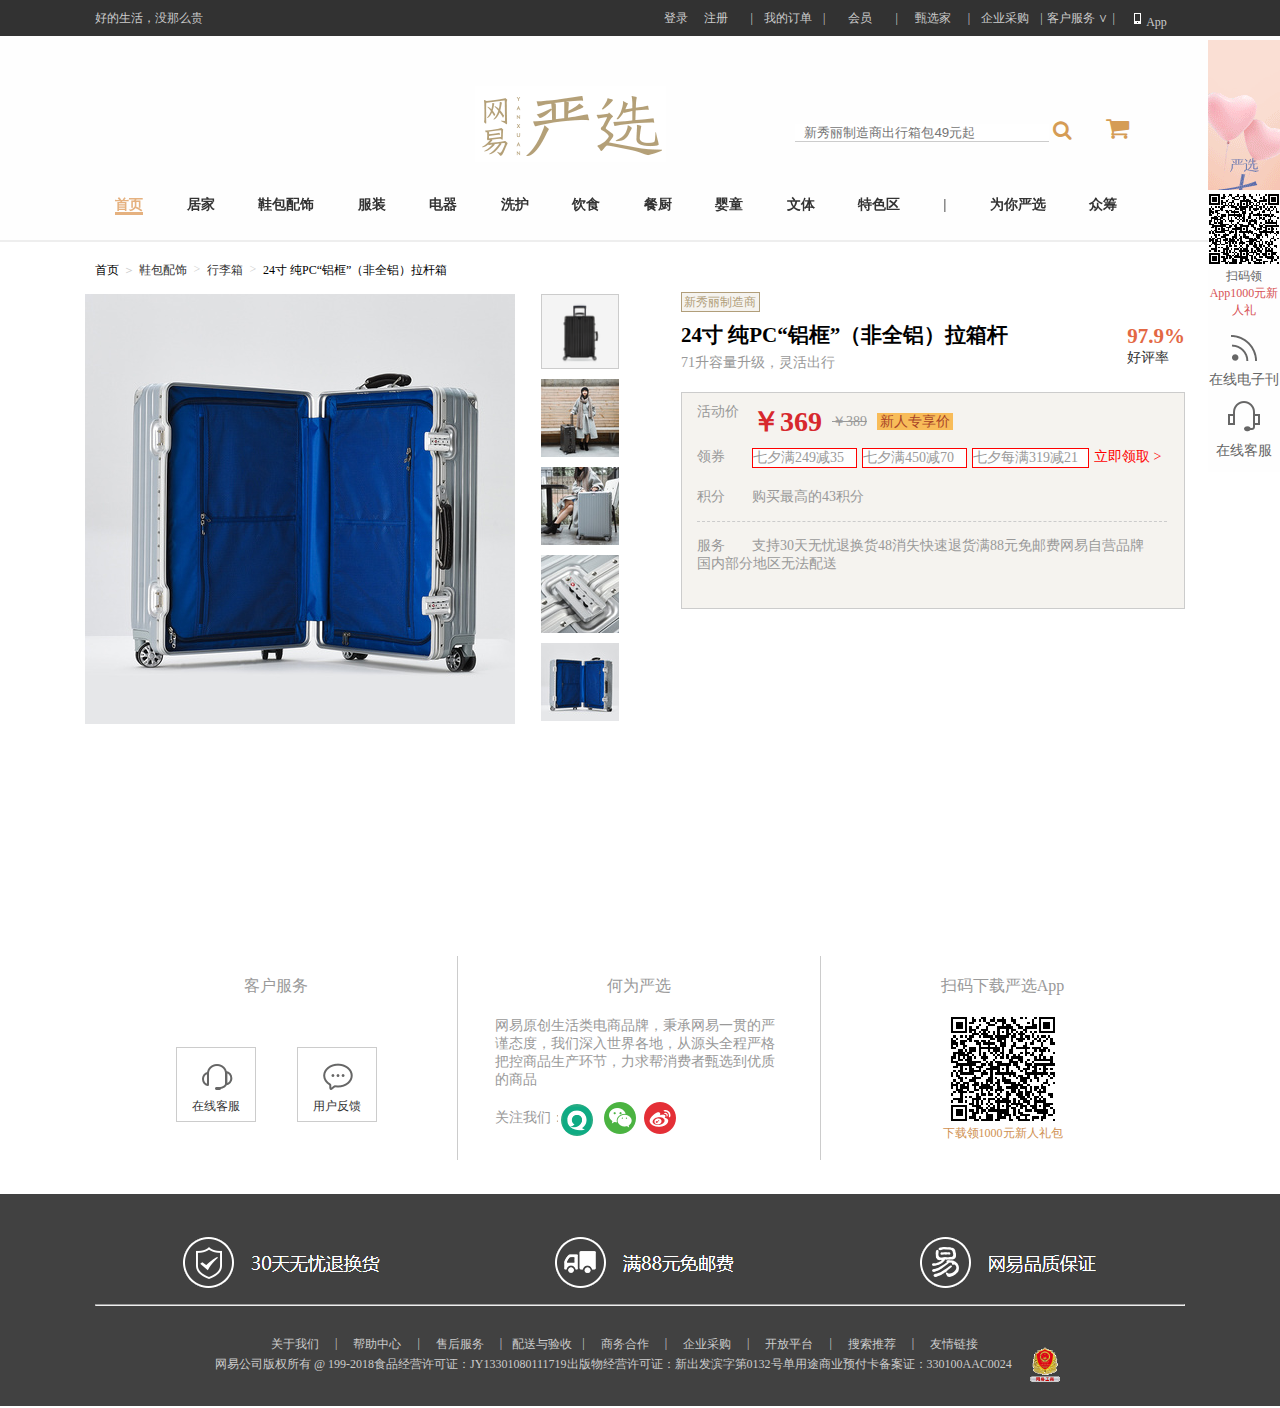
<file: detial.html>
<!DOCTYPE html>
<html lang="en">
<head>
	<meta charset="UTF-8">
	<title>商品详情页面</title>
	<link rel="stylesheet" href="./css/common.css">
	<link rel="stylesheet" href="./css/detial.css">
	<link rel="stylesheet" href="./css/basic.css">
	<link rel="stylesheet" href="./font-awesome-4.7.0/css/font-awesome.css">
</head>
<body>
	<!-- 固定广告部分 -->
	<div class="aside">
		<ul>
			<li><img src="./images/b.gif" alt=""></li>
			<li>
				<img src="./images/ewm.png" alt="">
				<p>扫码领</p>
				<p class="new0">App1000元新人礼</p>
			</li>
			<li>
				<a href="#"><i></i></a>
				<p class="new">在线电子刊</p>
			</li>
			<li>
				<a href="#"><i></i>
				<p class="new">在线客服</p></a>	
			</li>
			
		</ul>
	</div>
	<!-- 头部导航 -->
	<div class="wrap">
		<div class="center">
			<div class="two">
				<a href="#">好的生活，没那么贵</a>
			</div>
			<div class="header_right">
				<ul class="one">
					<li><a href="#">登录</a></li>
					<li><a href="#">注册</a>|</li>
					<li><a href="#">我的订单</a>|</li>
					<li><a href="#">会员</a>|</li>
					<li><a href="#">甄选家</a>|</li>
					<li><a href="#">企业采购 </a>|</li>
					<li><a href="#">&nbsp;客户服务 ∨&nbsp;</a>|
						<ul class="menu">
							<li><a href="#">在线客服</a></li>
							<li><a href="#">帮助中心</a></li>
							<li><a href="#">商务合作</a></li>
							<li><a href="#">开放平台</a></li>
						</ul>
					</li>
					<li>
						<a href="#"><img src="./images/icon.fw.png" class="phone" alt="">&nbsp;App</a>
						<img src="./images/canva.png" class="ewm" alt="">
					</li>
				</ul>
			</div>	
			</div>
	</div>
	<!-- logo+真正的导航 -->
	<div class="header">
		<div class="wrap_h">
			<div class="logo">
				<img src="./images/logo.png" alt="">
			</div>
			<div class="search">
				<input type="text" placeholder="&nbsp;&nbsp;新秀丽制造商出行箱包49元起">
				<a href="#"><i class="fa fa-search"></i></a>
				<a href="#"><i class="fa fa-shopping-cart"></i></a>
			</div>
			<nav>
				<ul>
					<li class="active"><a href="#">首页</a></li>
					<li>
						<a href="#">居家</a>
						<div>
						<table class="t-one">
							<tr>
								<td><a href="#">夏凉</a></td>
								<td><img src="./icon/jujia1.png" alt=""></td>
								<td><a href="#">布艺软袋</a></td>
								<td><img src="./icon/jujia2.png" alt=""></td>
							</tr>
							<tr>
								<td><a href="#">床品件套</a></td>
								<td><img src="./icon/jujia3.png" alt=""></td>
								<td><a href="#">家饰</a></td>
								<td><img src="./icon/jujia4.png" alt=""></td>
							</tr>
							<tr>
								<td><a href="#">被枕</a></td>
								<td><img src="./icon/jujia5.png" alt=""></td>
								<td><a href="#">旅行用品</a></td>
								<td><img src="./icon/jujia6.png" alt=""></td>
							</tr>
							<tr>
								<td><a href="#">家具</a></td>
								<td><img src="./icon/jujia7.png" alt=""></td>
								<td><a href="#">晾晒除味</a></td>
								<td><img src="./icon/jujia8.png" alt=""></td>
							</tr>
							<tr>
								<td><a href="#">灯具</a></td>
								<td><img src="./icon/jujia9.png" alt=""></td>
								<td><a href="#">家庭医疗</a></td>
								<td><img src="./icon/jujia10.png" alt=""></td>
							</tr>
							<tr>
								<td><a href="#">收纳</a></td>
								<td><img src="./icon/jujia11.png" alt=""></td>
								<td><a href="#">宠物</a></td>
								<td><img src="./icon/jujia12.png" alt=""></td>
							</tr>
						</table>
						</div>
					</li>
					<li>
						<a href="#">鞋包配饰</a>
						<div>
						<table>
							<tr>
								<td><a href="#">行李箱</a></td>
								<td><img src="./icon/xiebao1.png" alt=""></td>
								<td><a href="#">拖鞋</a></td>
								<td><img src="./icon/xiebao2.png" alt=""></td>
								<td><a href="#">围巾件套</a></td>
								<td><img src="./icon/xiebao3.png" alt=""></td>
							</tr>
							<tr>
								<td><a href="#">女士包袋</a></td>
								<td><img src="./icon/xiebao3.png" alt=""></td>
								<td><a href="#">鞋配</a></td>
								<td><img src="./icon/xiebao4.png" alt=""></td>
							</tr>
							<tr>
								<td><a href="#">男士包袋</a></td>
								<td><img src="./icon/xiebao5.png" alt=""></td>
								<td><a href="#">袜子</a></td>
								<td><img src="./icon/xiebao6.png" alt=""></td>
							</tr>
							<tr>
								<td><a href="#">钱包及小皮件</a></td>
								<td><img src="./icon/xiebao7.png" alt=""></td>
								<td><a href="#">丝袜</a></td>
								<td><img src="./icon/xiebao8.png" alt=""></td>
							</tr>
							<tr>
								<td><a href="#">女鞋</a></td>
								<td><img src="./icon/xiebao9.png" alt=""></td>
								<td><a href="#">配饰</a></td>
								<td><img src="./icon/xiebao10.png" alt=""></td>
							</tr>
							<tr>
								<td><a href="#">男鞋</a></td>
								<td><img src="./icon/xiebao1.png" alt=""></td>
								<td><a href="#">眼镜</a></td>
								<td><img src="./icon/xiebao2.png" alt=""></td>
							</tr>
						</table>
						</div>
					</li>
					<li>
						<a href="#">服装</a>
						<div>
						<table>
							<tr>
								<td><a href="#">夏凉</a></td>
								<td><img src="./icon/jujia1.png" alt=""></td>
								<td><a href="#">布艺软袋</a></td>
								<td><img src="./icon/jujia2.png" alt=""></td>
							</tr>
							<tr>
								<td><a href="#">床品件套</a></td>
								<td><img src="./icon/jujia3.png" alt=""></td>
								<td><a href="#">家饰</a></td>
								<td><img src="./icon/jujia4.png" alt=""></td>
							</tr>
							<tr>
								<td><a href="#">被枕</a></td>
								<td><img src="./icon/jujia5.png" alt=""></td>
								<td><a href="#">旅行用品</a></td>
								<td><img src="./icon/jujia6.png" alt=""></td>
							</tr>
							<tr>
								<td><a href="#">家具</a></td>
								<td><img src="./icon/jujia7.png" alt=""></td>
								<td><a href="#">晾晒除味</a></td>
								<td><img src="./icon/jujia8.png" alt=""></td>
							</tr>
							<tr>
								<td><a href="#">灯具</a></td>
								<td><img src="./icon/jujia9.png" alt=""></td>
								<td><a href="#">家庭医疗</a></td>
								<td><img src="./icon/jujia10.png" alt=""></td>
							</tr>
							<tr>
								<td><a href="#">收纳</a></td>
								<td><img src="./icon/jujia11.png" alt=""></td>
								<td><a href="#">宠物</a></td>
								<td><img src="./icon/jujia12.png" alt=""></td>
							</tr>
						</table>
						</div>
					</li>
					<li>
						<a href="#">电器</a>
						<div>
						<table>
							<tr>
								<td><a href="#">夏凉</a></td>
								<td><img src="./icon/jujia1.png" alt=""></td>
								<td><a href="#">布艺软袋</a></td>
								<td><img src="./icon/jujia2.png" alt=""></td>
							</tr>
							<tr>
								<td><a href="#">床品件套</a></td>
								<td><img src="./icon/jujia3.png" alt=""></td>
								<td><a href="#">家饰</a></td>
								<td><img src="./icon/jujia4.png" alt=""></td>
							</tr>
							<tr>
								<td><a href="#">被枕</a></td>
								<td><img src="./icon/jujia5.png" alt=""></td>
								<td><a href="#">旅行用品</a></td>
								<td><img src="./icon/jujia6.png" alt=""></td>
							</tr>
							<tr>
								<td><a href="#">家具</a></td>
								<td><img src="./icon/jujia7.png" alt=""></td>
								<td><a href="#">晾晒除味</a></td>
								<td><img src="./icon/jujia8.png" alt=""></td>
							</tr>
							<tr>
								<td><a href="#">灯具</a></td>
								<td><img src="./icon/jujia9.png" alt=""></td>
								<td><a href="#">家庭医疗</a></td>
								<td><img src="./icon/jujia10.png" alt=""></td>
							</tr>
							<tr>
								<td><a href="#">收纳</a></td>
								<td><img src="./icon/jujia11.png" alt=""></td>
								<td><a href="#">宠物</a></td>
								<td><img src="./icon/jujia12.png" alt=""></td>
							</tr>
						</table>
						</div>
					</li>
					<li>
						<a href="#">洗护</a>
						<div>
						<table>
							<tr>
								<td><a href="#">夏凉</a></td>
								<td><img src="./icon/jujia1.png" alt=""></td>
								<td><a href="#">布艺软袋</a></td>
								<td><img src="./icon/jujia2.png" alt=""></td>
							</tr>
							<tr>
								<td><a href="#">床品件套</a></td>
								<td><img src="./icon/jujia3.png" alt=""></td>
								<td><a href="#">家饰</a></td>
								<td><img src="./icon/jujia4.png" alt=""></td>
							</tr>
							<tr>
								<td><a href="#">被枕</a></td>
								<td><img src="./icon/jujia5.png" alt=""></td>
								<td><a href="#">旅行用品</a></td>
								<td><img src="./icon/jujia6.png" alt=""></td>
							</tr>
							<tr>
								<td><a href="#">家具</a></td>
								<td><img src="./icon/jujia7.png" alt=""></td>
								<td><a href="#">晾晒除味</a></td>
								<td><img src="./icon/jujia8.png" alt=""></td>
							</tr>
							<tr>
								<td><a href="#">灯具</a></td>
								<td><img src="./icon/jujia9.png" alt=""></td>
								<td><a href="#">家庭医疗</a></td>
								<td><img src="./icon/jujia10.png" alt=""></td>
							</tr>
							<tr>
								<td><a href="#">收纳</a></td>
								<td><img src="./icon/jujia11.png" alt=""></td>
								<td><a href="#">宠物</a></td>
								<td><img src="./icon/jujia12.png" alt=""></td>
							</tr>
						</table>
						</div>
					</li>
					<li>
						<a href="#">饮食</a>
						<div>
						<table>
							<tr>
								<td><a href="#">夏凉</a></td>
								<td><img src="./icon/jujia1.png" alt=""></td>
								<td><a href="#">布艺软袋</a></td>
								<td><img src="./icon/jujia2.png" alt=""></td>
							</tr>
							<tr>
								<td><a href="#">床品件套</a></td>
								<td><img src="./icon/jujia3.png" alt=""></td>
								<td><a href="#">家饰</a></td>
								<td><img src="./icon/jujia4.png" alt=""></td>
							</tr>
							<tr>
								<td><a href="#">被枕</a></td>
								<td><img src="./icon/jujia5.png" alt=""></td>
								<td><a href="#">旅行用品</a></td>
								<td><img src="./icon/jujia6.png" alt=""></td>
							</tr>
							<tr>
								<td><a href="#">家具</a></td>
								<td><img src="./icon/jujia7.png" alt=""></td>
								<td><a href="#">晾晒除味</a></td>
								<td><img src="./icon/jujia8.png" alt=""></td>
							</tr>
							<tr>
								<td><a href="#">灯具</a></td>
								<td><img src="./icon/jujia9.png" alt=""></td>
								<td><a href="#">家庭医疗</a></td>
								<td><img src="./icon/jujia10.png" alt=""></td>
							</tr>
							<tr>
								<td><a href="#">收纳</a></td>
								<td><img src="./icon/jujia11.png" alt=""></td>
								<td><a href="#">宠物</a></td>
								<td><img src="./icon/jujia12.png" alt=""></td>
							</tr>
						</table>
						</div>
					</li>
					<li>
						<a href="#">餐厨</a>
						<div>
						<table>
							<tr>
								<td><a href="#">夏凉</a></td>
								<td><img src="./icon/jujia1.png" alt=""></td>
								<td><a href="#">布艺软袋</a></td>
								<td><img src="./icon/jujia2.png" alt=""></td>
							</tr>
							<tr>
								<td><a href="#">床品件套</a></td>
								<td><img src="./icon/jujia3.png" alt=""></td>
								<td><a href="#">家饰</a></td>
								<td><img src="./icon/jujia4.png" alt=""></td>
							</tr>
							<tr>
								<td><a href="#">被枕</a></td>
								<td><img src="./icon/jujia5.png" alt=""></td>
								<td><a href="#">旅行用品</a></td>
								<td><img src="./icon/jujia6.png" alt=""></td>
							</tr>
							<tr>
								<td><a href="#">家具</a></td>
								<td><img src="./icon/jujia7.png" alt=""></td>
								<td><a href="#">晾晒除味</a></td>
								<td><img src="./icon/jujia8.png" alt=""></td>
							</tr>
							<tr>
								<td><a href="#">灯具</a></td>
								<td><img src="./icon/jujia9.png" alt=""></td>
								<td><a href="#">家庭医疗</a></td>
								<td><img src="./icon/jujia10.png" alt=""></td>
							</tr>
							<tr>
								<td><a href="#">收纳</a></td>
								<td><img src="./icon/jujia11.png" alt=""></td>
								<td><a href="#">宠物</a></td>
								<td><img src="./icon/jujia12.png" alt=""></td>
							</tr>
						</table>
						</div>
					</li>
					<li>
						<a href="#">婴童</a>
						<div>
						<table>
							<tr>
								<td><a href="#">夏凉</a></td>
								<td><img src="./icon/jujia1.png" alt=""></td>
								<td><a href="#">布艺软袋</a></td>
								<td><img src="./icon/jujia2.png" alt=""></td>
							</tr>
							<tr>
								<td><a href="#">床品件套</a></td>
								<td><img src="./icon/jujia3.png" alt=""></td>
								<td><a href="#">家饰</a></td>
								<td><img src="./icon/jujia4.png" alt=""></td>
							</tr>
							<tr>
								<td><a href="#">被枕</a></td>
								<td><img src="./icon/jujia5.png" alt=""></td>
								<td><a href="#">旅行用品</a></td>
								<td><img src="./icon/jujia6.png" alt=""></td>
							</tr>
							<tr>
								<td><a href="#">家具</a></td>
								<td><img src="./icon/jujia7.png" alt=""></td>
								<td><a href="#">晾晒除味</a></td>
								<td><img src="./icon/jujia8.png" alt=""></td>
							</tr>
							<tr>
								<td><a href="#">灯具</a></td>
								<td><img src="./icon/jujia9.png" alt=""></td>
								<td><a href="#">家庭医疗</a></td>
								<td><img src="./icon/jujia10.png" alt=""></td>
							</tr>
							<tr>
								<td><a href="#">收纳</a></td>
								<td><img src="./icon/jujia11.png" alt=""></td>
								<td><a href="#">宠物</a></td>
								<td><img src="./icon/jujia12.png" alt=""></td>
							</tr>
						</table>
						</div>
					</li>
					<li>
						<a href="#">文体</a>
						<div>
						<table>
							<tr>
								<td><a href="#">夏凉</a></td>
								<td><img src="./icon/jujia1.png" alt=""></td>
								<td><a href="#">布艺软袋</a></td>
								<td><img src="./icon/jujia2.png" alt=""></td>
							</tr>
							<tr>
								<td><a href="#">床品件套</a></td>
								<td><img src="./icon/jujia3.png" alt=""></td>
								<td><a href="#">家饰</a></td>
								<td><img src="./icon/jujia4.png" alt=""></td>
							</tr>
							<tr>
								<td><a href="#">被枕</a></td>
								<td><img src="./icon/jujia5.png" alt=""></td>
								<td><a href="#">旅行用品</a></td>
								<td><img src="./icon/jujia6.png" alt=""></td>
							</tr>
							<tr>
								<td><a href="#">家具</a></td>
								<td><img src="./icon/jujia7.png" alt=""></td>
								<td><a href="#">晾晒除味</a></td>
								<td><img src="./icon/jujia8.png" alt=""></td>
							</tr>
							<tr>
								<td><a href="#">灯具</a></td>
								<td><img src="./icon/jujia9.png" alt=""></td>
								<td><a href="#">家庭医疗</a></td>
								<td><img src="./icon/jujia10.png" alt=""></td>
							</tr>
							<tr>
								<td><a href="#">收纳</a></td>
								<td><img src="./icon/jujia11.png" alt=""></td>
								<td><a href="#">宠物</a></td>
								<td><img src="./icon/jujia12.png" alt=""></td>
							</tr>
						</table>
						</div>
					</li>
					<li>
						<a href="#">特色区</a>
						<div>
						<table>
							<tr>
								<td><a href="#">夏凉</a></td>
								<td><img src="./icon/jujia1.png" alt=""></td>
								<td><a href="#">布艺软袋</a></td>
								<td><img src="./icon/jujia2.png" alt=""></td>
							</tr>
							<tr>
								<td><a href="#">床品件套</a></td>
								<td><img src="./icon/jujia3.png" alt=""></td>
								<td><a href="#">家饰</a></td>
								<td><img src="./icon/jujia4.png" alt=""></td>
							</tr>
							<tr>
								<td><a href="#">被枕</a></td>
								<td><img src="./icon/jujia5.png" alt=""></td>
								<td><a href="#">旅行用品</a></td>
								<td><img src="./icon/jujia6.png" alt=""></td>
							</tr>
							<tr>
								<td><a href="#">家具</a></td>
								<td><img src="./icon/jujia7.png" alt=""></td>
								<td><a href="#">晾晒除味</a></td>
								<td><img src="./icon/jujia8.png" alt=""></td>
							</tr>
							<tr>
								<td><a href="#">灯具</a></td>
								<td><img src="./icon/jujia9.png" alt=""></td>
								<td><a href="#">家庭医疗</a></td>
								<td><img src="./icon/jujia10.png" alt=""></td>
							</tr>
							<tr>
								<td><a href="#">收纳</a></td>
								<td><img src="./icon/jujia11.png" alt=""></td>
								<td><a href="#">宠物</a></td>
								<td><img src="./icon/jujia12.png" alt=""></td>
							</tr>
						</table>
						</div>
					</li>
					<li>|</li>
					<li>
						<a href="#">为你严选</a></li>
					<li><a href="#">众筹</a></li>
				</ul>
		</nav>		
	</div>
	<hr style="border:1px solid #eee">	
	</div>

	<!-- 内容部分 -->
	<div class="container">
		<div class="wrapper">
			<div class="nav">
				<ul >
					<li>首页</li>
					<li>＞</li>
					<li class="one"><a href="#">鞋包配饰</a></li>
					<li>></li>
					<li class="one"><a href="#">行李箱</a></li>
					<li>></li>
					<li>24寸 纯PC“铝框”（非全铝）拉杆箱</li>
				</ul>
			</div>
			<div class="content">
				<div class="content-right">
					<div class="title">
						<a href="#">新秀丽制造商</a>
						<h2>24寸 纯PC“铝框”（非全铝）拉箱杆</h2>
						<p>71升容量升级，灵活出行</p>
						<div class="desc">
							<h2>97.9%</h2>
							<a href="#">好评率</a>
						</div>
					</div>
					<div class="price">
						<ul class="lebal">
							<li >活动价</li>
							<li><h1>￥369</h1></li>
							<li class="three">￥389</li>
							<li><a href="#">新人专享价</a></li>
						</ul>
					
						<ul class="lebal1">
							<li>领券</li>
							<li>七夕满249减35</li>
							<li>七夕满450减70</li>
							<li>七夕每满319减21</li>
							<li class="one"><a href="#">立即领取 ></a></li>
						</ul>
						<ul class="lebal2">
							<li>积分</li>
							<li>购买最高的43积分</li>
						</ul>
						<ul class="lebal3">
							<li></li>
						</ul>
						<ul class="lebal4">
							<li>服务</li>
							<li class="q">支持30天无忧退换货</li>
							<li class="q">48消失快速退货</li>
							<li class="q">满88元免邮费</li>
							<li class="q">网易自营品牌</li>
							<li class="q">国内部分地区无法配送</li>
						</ul>
					</div>
				</div>
				<div class="content-left">
					<div class="photo">
						<ul>
							<li>
								<a href="#"><img src="./detial-img/one.png" alt=""></a>
								<div class="bigphoto">
									<img src="./detial-img/big-one.png" alt="">
								</div>
							</li>
							<li>
								<a href="#"><img src="./detial-img/two.jpg" alt=""></a>
								<div class="bigphoto">
									<img src="./detial-img/big-two.jpg" alt="">
								</div>
							</li>
							<li>
								<a href="#"><img src="./detial-img/three.jpg" alt=""></a>
								<div class="bigphoto">
									<img src="./detial-img/big-three.jpg" alt="">
								</div>
							</li>
							<li>
								<a href="#"><img src="./detial-img/four.jpg" alt=""></a>
								<div class="bigphoto">
									<img src="./detial-img/big-four.jpg" alt="">
								</div>
							</li>
							<li>
								<a href="#"><img src="./detial-img/five.jpg" alt=""></a>
								<div class="bigphoto">
									<img src="./detial-img/big-five.jpg" alt="">
								</div>
							</li>
						</ul>
					</div>
				</div>
				
			</div>
		</div>
	</div>


















	<!-- 网页的footer -->
	<div class="footer1">
		<div class="footer_wrapper">
			<div class="footer-top">
				<div class="footer_left">
					<p>客户服务</p>
					<ul>
						<li>
							<a href="#"><img src="./images/kf.png" alt=""></a>
							<span><a href="#">在线客服</a></span>
						</li>
						<li>
							<a href="#"><img src="./images/0.png" alt=""></a>
							<span><a href="#">用户反馈</a></span>
						</li>
					</ul>		
				</div>
				<div class="footer_center">
					<p>何为严选</p>
					<p class="f1">网易原创生活类电商品牌，秉承网易一贯的严谨态度，我们深入世界各地，从源头全程严格把控商品生产环节，力求帮消费者甄选到优质的商品</p>
					<p class="f2">关注我们：</p>
					<a href="#"><img src="./images/icon.fw2.png" alt="">
					<img src="./images/icon.fw1.png" alt="">
					<img src="./images/icon.fw3.png" alt=""></a>
				</div>
				<div class="footer_right">
					<p>扫码下载严选App</p>
					<p><img src="./images/canvas.png" alt=""></p>
					<p class="f3">下载领1000元新人礼包</p>
				</div>
			</div>
		</div>
	</div>
	<footer>
		<div class="footer_wrapper">
			<div class="footer-bottom">
				<img src="./images/footer.png" alt="">
				<hr>
				<ul class="one">
					<li><a href="#">关于我们</a></li>
					<li>|</li>
					<li><a href="3">帮助中心</a></li>
					<li>|</li>
					<li><a href="#">售后服务</a></li>
					<li>|</li>
					<li><a href="#">配送与验收</a></li>
					<li>|</li>
					<li><a href="#">商务合作</a></li>
					<li>|</li>
					<li><a href="#">企业采购</a></li>
					<li>|</li>
					<li><a href="#">开放平台</a></li>
					<li>|</li>
					<li><a href="#">搜索推荐</a></li>
					<li>|</li>
					<li><a href="#">友情链接</a></li>
				</ul>
				<ul class="two">
					<li>网易公司版权所有 @ 199-2018</li>
					<li>食品经营许可证：JY13301080111719</li>
					<li>出版物经营许可证：新出发滨字第0132号</li>
					<li>单用途商业预付卡备案证：330100AAC0024</li>
				</ul>
				<div class="three">
					<img src="./images/国标.gif" alt="" width="36px" height="38px">
				</div>
			</div>
		</div>
	</footer>
</body>
</html>
</file>
<file: css/common.css>
html{
		font:normal normal 14px "Microsoft YaHei","sans-serif";
	}
body,ul,ol,dl,h1,h2,h3,p,hr{
		margin: 0;
		padding: 0;

	}
ul,ol{
		list-style: none;
	}
	a{
		color:#333;
		text-decoration: none;
	}
</file>
<file: css/style.css>
body{
	min-width: 1349px;
}

.bigbanner {
	overflow: hidden;
	width: 1349px;
	margin: 0 auto;
}
.bigbanner .banner{
	width: 1920px;
	position: relative;
	left: 50%;
	margin-left: -960px;
}
.bigbanner ul{
	width: 9600px;
	animation-name: banner;
	animation-duration: 15s;
	animation-iteration-count: infinite;
	animation-timing-function: steps(5);
}
.bigbanner ul::after{
	content: "";
	display: block;
	clear: both;
}
.bigbanner li{
	float: left;
}

@keyframes banner{
	0%{
		transform: translate(0,0);
	}
	100%{
		transform: translate(-9600px,0);
		
	}
}


.container .first{
	width: 1090px;
	margin: 0 auto;
}
.container >.first .title h2{
	font-size: 28px;
	display: inline-block;
	margin-right: 20px;
	padding:20px 0;
}
.container >.first .title span:last-child{
	padding-left: 580px;
	margin: 0;
}
.container .title h2 a:hover{
	color: #e5b17f;
}
.first .goods{
	display: flex;
	position: relative;
}
.first .goods .goods_left{
	flex: 1;	
}
.first .goods .goods_left .one,
.first .goods .goods_center >.two{
	height: 320px;
	width: 357px;
	overflow: hidden;
}
.first .goods .goods_left .one >img,
.first .goods .goods_center >.two>img{
	transition: transform 1s;
}
.first .goods .goods_left >.one:hover >img,
.first .goods .goods_center >.two:hover>img{
	transform: scale(1.1);
}
.goods_left .description .ck{
	z-index: 999;
	color: #9d9d9d;
	font-size: 28px;
	position: absolute;
	top: 10px;
	left: 120px;
}
.goods_left .description .money{
	z-index: 999;
	color: #9d9d9d;
	position: absolute;
	top: 75px;
	left: 150px;
	border-top: 1px solid #9d9d9d;
	padding-top: 20px;
}

.first .goods .goods_center{
	flex: 1;
}
.goods_center .description .nine{
	z-index: 999;
	color: #9d9d9d;
	font-size: 28px;
	position: absolute;
	top: 10px;
	left:425px;
}
.goods_center .description .money{
	z-index: 999;
	color: #9d9d9d;
	position: absolute;
	top: 75px;
	left: 500px;
	border-top: 1px solid #9d9d9d;
	padding-top: 20px;
}
.first .goods .goods_right{
	flex: 1;
}
.first .goods .goods_right >.three{
	margin-bottom: 10px;
}
.first .goods .goods_right >.three,
.first .goods .goods_right >.four{
	width: 358px;
	height: 155px;
	overflow: hidden;
}
.first .goods .goods_right >.three img,
.first .goods .goods_right >.four img{
	transition: transform 1s;
}
.first .goods .goods_right >.three:hover> img,
.first .goods .goods_right >.four:hover> img{
	transform: scale(1.1);
}
.goods_right .description .hw{
	z-index: 999;
	color: #9d9d9d;
	font-size: 24px;
	position: absolute;
	top: 5px;
	left:750px;
}
.goods .goods_right .description .money-1{
	z-index: 999;
	color: #9d9d9d;
	position: absolute;
	top: 60px;
	left: 750px;
	border-top: 1px solid #9d9d9d;
	padding-top: 10px;
}
.goods_right .description .xxl{
	z-index: 999;
	color: #9d9d9d;
	font-size: 24px;
	position: absolute;
	top: 150px;
	left:750px;
}
.goods .goods_right .description .money-2{
	z-index: 999;
	color: #9d9d9d;
	position: absolute;
	top: 200px;
	left: 750px;
	border-top: 1px solid #9d9d9d;
	padding-top: 10px;
}
.container .second{
	width: 1090px;
	height: 450px;
	margin: 0 auto;
	padding-top: 60px;
}
.second .title h2{
	font-size: 28px;
	display: inline-block;
	margin-right: 20px;
	padding-bottom: 20px;
}
.second .title h2 a:hover{
	color: #e5b17f;
}
.container >.second .title span:last-child{
	padding-left: 700px;
	margin: 0;
}
.second .good{
	display: flex;
}
.good .goods_left,.second .goods .goods_center1,
.good .goods_center2,.second .goods .goods_right{
	flex: 1;
}
.description .d1{
	width: 50px;
	font-size: 12px;
	padding:.2em;
	background-color: #d09152;
	color: #fff;
	text-align: center;
	margin: 0 auto;
}
.description .d2{
	text-align: center;
}
.description .d3 {
	text-align: center;
	padding-top: 20px;
}
.description .price{
	text-align: center;
	margin: 5px 0;
	color: red;
}
.description a:hover{
	color: #e5b17f;
}
.second .box-a{
	width: 265px;
	overflow-x: hidden;
}
.box-a>.goods_left,
.box-a>.goods_center1,
.box-a>.goods_center2,
.box-a>.goods_right{
	width: 530px;
}
.box-a>.goods_left>li,
.box-a>.goods_center1>li,
.box-a>.goods_center2>li,
.box-a>.goods_right>li{
	float: left;
}
.box-a>.goods_left::after,
.box-a>.goods_center1::after,
.box-a>.goods_center2::after,
.box-a>.goods_right::after{
	content: "";
	display: block;
	clear: both;
}
.box-a:hover>.goods_left,
.box-a:hover>.goods_center1,
.box-a:hover>.goods_center2,
.box-a:hover>.goods_right{
	margin-left: -265px;
}
.box-a:hover>.description{
	background-color: #f4f0ea;
}
.third{
	background-color: #f8f1eb;
	padding: 60px 0;
}
.popular{
	width: 1090px;
	margin: 0 auto;
}
.title h2{
	font-size: 28px;
	display: inline-block;
	margin-right: 20px;
	padding-bottom: 20px;
}
.container >.third .title span:last-child{
	padding-left: 650px;
	margin: 0;
}
.active a:hover,
 a:hover{
	color: #e5b17f;
}
.title span{
	margin-right: 55px;
}
.popular ul::after{
	content: "";
	display: block;
	clear: both;
}
.popular ul li{
	float: left;
}
.third .popular ul >li:first-child{
	width: 390px;
	height: 530px;
	background-color: #fefefe;
}
.third .popular ul >li:first-child>img{
	margin: 38px 33px;	
	border-bottom: 1px solid #ccc;

}
.third .popular ul >li:first-child~li{
	width: 223px;
	height: 260px;
	background-color: #fefefe;
}
.third .popular ul >li:nth-child(2),
.third .popular ul >li:nth-child(3),
.third .popular ul >li:nth-child(4){
	margin-left: 10px;
}
.third .popular ul >li:nth-child(5),
.third .popular ul >li:nth-child(6),
.third .popular ul >li:nth-child(7){
	margin: 10px 0 0 10px;
}
.third .popular ul >li:first-child~li>img{
	margin: 0 21.5px;
}
.third .popular ul >li:first-child .d2{
	font-size: 18px;
	padding-top: 10px;
} 
.third .popular ul >li:first-child .price{
	font-size: 18px;
} 
.third .popular ul >li .d2{
	padding-top: 3px;
}
.third .popular ul >li:nth-child(4) .d2{
	padding-top: 20px;
}
.goods li img{
	transition: transform 1s;
}
.goods li:hover img{
	transform: scale(1.1);
}
.four .popular{
	padding-top: 58px;
	position: relative;
}
.four-left{
	float: left;
}
.time p{
	font-size: 25px;
	position: absolute;
	top: 160px;
	left: 70px;
}
.time .label{
	position: absolute;
	top: 200px;
	left: 100px;
}
.time span{
	font-size: 18px;
	position: absolute;
	top: 270px;
	left: 60px;
}
.four .title span:last-child{
	padding-left: 900px;
	margin: 0;
}
.four ul::after{
	content: "";
	display: block;
	clear: both;
}
.four .popular ul >li{
	width: 427px;
	height: 189px;
	border:1px solid #ccc;
	box-sizing: border-box;
}
.popular li img{
	transition: transform 1s;
}
.popular li:hover img{
	transform: scale(1.1);
}
.four .description{
	width: 300px;
	position: relative;
	top: -160px;
	left: 200px;
}
.four .description a,
.five .description a{
	font-size: 18px;
}
.four .description p,
.five .description p{
	color: #999;
	width: 200px;
}
.five .title span:last-child{
	padding-left: 880px;
	margin: 0;
}
.four .description .label-2{
	color: #c33e41;
}
.four strong{
	font-size: 20px;
}
.four .description span a{
	width: 50px;
	font-size: 18px;
	padding:.3em;
	background-color: #d09152;
	color: #fff;	
}
.four .description span a:hover,
.five .description span a:hover{
	background-color: #c33e41;
}
.five{
	background-color: #f8f1eb;
	height: 526px;
}
.five .popular{
	padding:54px 0 52px;
	margin-top:60px; 	
}

.wrapper>div{
	float: left;
}
.five .five-left{
	width: 224px;
	overflow: hidden;
}
.five .five-left ul{
	width: 448px;

	animation-name: fuli;
	animation-duration: 5s;
	animation-iteration-count: infinite;
	animation-timing-function: steps(2);
}

@keyframes fuli{
	0%{
		transform: translate(0,0);
	}
	100%{
		transform: translate(-448px,0);
		
	}
}
.five .five-center{
	width: 608px;
	padding: 0 0 0 19px;
	background-color: #fefefe;
	border-right: 1px solid #eee;
}
.five .five-center p{
	font-size: 17px;
/*	display: inline-block;*/
	padding: 19px 0 10px;
	margin: 0;
}
.five-center .title a{
	text-align: right;
}
.five-center ul{
	margin-top: 16px;
}
.five-center ul>li{
	width: 284px;
	height: 130px;
	margin: 0 20px 20px 0;
}
.five ul::after{
	content: "";
	display: block;
	clear: both;
}
.five .description{
	width: 130px;
	position: relative;
	top: -120px;
	left: 140px;
}
.five .description .label-2{
	color: #c33e41;
}
.five strong{
	font-size: 18px;
}
.five .description span a{
	width: 50px;
	font-size: 14px;
	padding:.2em;
	background-color: #d09152;
	color: #fff;
}
.five .overflow{
	width: 130px;
	height: 130px;
	overflow: hidden;
	background-color: #f8f8f8;
}
.five .description p{
	font-size: 14px;
	padding: 3px;
	margin: 0;
}
.five .description .label-2{
	font-size: 14px;
}
.five .description .label-1{
	text-decoration: line-through;
}
.five .description a{
	font-size: 16px;
}
.five .five-right{
	background-color: #fefefe;
}
.five-right ul >li{
	padding: 19px 40px 12px 0;
}
.five-right ul >li:first-child{
	font-size: 16px;
}
.five-right ul >li:last-child{
	font-size: 12px;
	padding: 25px 20px;
}
.five-right .pic {
	position: relative;
}
.five-right .pic table td{
	position: absolute;
	top: 0px;
	left: 60px;
}
.five-right .price a{
	color: red;
	font-size: 50px;
}
.five .five-right .f-top,
.five .five-right .f-bottom{
	width: 199px;
	height: 188px;
	padding: 0 15px 0 20px;
}
.six .title{
	width: 1090px;
	height: 38px;
	margin: 0 auto;
	padding-bottom: 20px;
	margin-top: 50px;
	position: relative;
}
.six .title h2{
	padding-bottom: 0;
}
.six ul{
	position: absolute;
	top: 15px;
	right: 5px;
	
}
.six ul>li{
	width: 78px;
	text-align: center;
}
.six ul>li:last-child{
	width: 100px;
	text-align: right;
}
.picture .p-bottom{
	margin-top: 18px;
	width: 1090px;
	height: 411px;
	display: flex;
	justify-content: space-between;
}
.p-bottom .p1{
	width: 265px;
	height: 265px;
	overflow: hidden;
}
.p-bottom .p1 img{
	transition: transform 1s;
	background-color: #f4f4f4;
}
.p-bottom >div:hover img{
	transform: scale(1.1);
}
.p-bottom .description{
	position: relative;
	top: 10px;
}
.p-bottom div:nth-child(3) .d1{
	background-color: #d75255;
}
.p-bottom span{
	position: relative;
	top:-330px;
	left: 15px;
	border: 1px solid #d75255;
	color: #d75255;
	border-radius: .5em;
	padding: .1em .2em;
	font-size: 12px;

}
.seven .title{
	width: 1090px;
	height: 38px;
	margin: 0 auto;
	padding-bottom: 20px;
	position: relative;
}
.seven .title h2{
	padding-bottom: 0;
}
.seven ul{
	position: absolute;
	top: 15px;
	right: 5px;
	
}
.seven ul>li{
	width: 76px;
	text-align: center;
}
.seven ul>li:nth-child(4){
	width: 120px;
}
.seven ul>li:last-child{
	width: 100px;
	text-align: right;
}

.eight .title{
	width: 1090px;
	height: 38px;
	margin: 0 auto;
	padding-bottom: 20px;
	position: relative;
}
.eight .title h2{
	padding-bottom: 0;
}
.eight ul{
	position: absolute;
	top: 15px;
	right: 5px;
	
}
.eight ul>li{
	width: 75px;
	text-align: center;
}
.eight ul>li:nth-child(1),
.eight ul>li:nth-child(2),
.eight ul>li:nth-child(3){
	width: 55px;
}
.eight ul>li:nth-child(4){
	width: 120px;
}
.eight ul>li:last-child{
	width: 100px;
	text-align: right;
}

.nine-1 .title{
	width: 1090px;
	height: 38px;
	margin: 0 auto;
	padding-bottom: 20px;
	position: relative;
}
.nine-1 .title h2{
	padding-bottom: 0;
}
.nine-1 ul{
	position: absolute;
	top: 15px;
	right: 5px;
	
}
.nine-1 ul>li{
	width: 85px;
	text-align: center;
}

.nine-1 ul>li:nth-child(4){
	width: 60px;
}
.nine-1 ul>li:last-child{
	width: 100px;
	text-align: right;
}

.nine-1 .p-bottom >div:nth-child(3) .d1{
	background-color: #d09152;
}
.nine-1 .p-bottom >div:nth-child(2) .d1{
	background-color: #d75255;
}

.ten .title,
.eleven .title,
.twelve .title,
.thirteen .title,
.fourteen .title,
.fifteen .title{
	width: 1090px;
	height: 38px;
	margin: 0 auto;
	padding-bottom: 20px;
	position: relative;
}
.ten .title h2,
.eleven .title h2,
.twelve .title h2,
.thirteen .title h2,
.fourteen .title h2,
.fifteen .title h2{
	padding-bottom: 0;
}
.ten ul,
.eleven ul,
.twelve ul,
.thirteen ul,
.fourteen ul,
.fifteen ul{
	position: absolute;
	top: 15px;
	right: 5px;
	
}
.ten ul>li{
	width: 85px;
	text-align: center;
}

.ten ul>li:nth-child(5),
.ten ul>li:nth-child(6),
.ten ul>li:nth-child(7){
	width: 50px;
}
.ten ul>li:last-child,
.twelve ul>li:last-child{
	width: 100px;
	text-align: right;
}
.ten .p-bottom >div:nth-child(4) .d1{
	background-color: #d75255;
}
.eleven ul>li{
	width: 75px;
	text-align: center;
}
.twelve ul>li{
	width: 80px;
	text-align: center;
}
.twelve ul>li:nth-child(7){
	width: 110px;
}
.thirteen ul>li{
	width: 85px;
	text-align: center;
}
.fourteen ul>li{
	width: 75px;
	text-align: center;
}
.fifteen ul>li{
	width: 75px;
	text-align: center;
}
.fifteen .p-bottom>div:first-child .d1{
	width: 70px;
}
.fifteen .p-bottom>div:last-child .d1{
	background-color: #d75255;
}
.sixteen .product{
	width: 1090px;
	height: 428px;
	margin:0 auto;
	margin-bottom: 80px;
}
.photo{
	width: 1090px;

}
.photo ul{
	display: flex;
}
.photo ul>li{
	flex: 1;
}
.photo div>li{
	padding-bottom:8px;
}
.seventeen{
	background-color: #f4f0ea;
	padding: 60px;
}
.seventeen .turn{
	width: 1090px;
	overflow: hidden;
}
.turn ul{
	display: flex;
	/*justify-content: space-between;*/
	width: 2485px;
	animation-name: says;
	animation-duration: 14s;
	animation-iteration-count: infinite;
	animation-timing-function: steps(7);
}

@keyframes says{
	0%{
		transform: translate(0,0);
	}
	100%{
		transform: translate(-2555px,0);
		
	}
}
.turn ul>li{
	width: 355px;
	height: 483px;
	padding-right: 10px;
}
.turn ul>li>div:first-child{
	width: 355px;
	height: 355px;
	overflow: hidden;
}
.turn .turn1{
	width: 315px;
	height: 136px;
	padding: 20px 15px;
	background-color: #fefefe;
	position: relative;
	top: -50px;
	left: 5px;
}
.turn .turn1 span{
	font-size: 12px;
	color: #999;
	line-height: 2em;
}
.turn .turn1 b{
	padding-right: 150px;
}
.turn .turn1 p{
	font-size: 12px;
	line-height: 2em;
}
</file>
<file: css/basic.css>
/*头部公共部分开始*/
.aside{
	position: fixed;
	top: 40px;
	right: 0;
	height: 480px;
	z-index: 999;	
}
.width ul{
	text-align: center;
	position: relative;
}
.aside >ul>li{
	width: 72px;
	background-color: #fefefe;
	text-align: center;
}
.aside ul li:nth-child(2) p{
	text-align: center;
	padding: 0;
	margin: 0;
	font-size: 12px;
	color: #666;
}
.aside ul li:nth-child(2) .new0{
	color: #d75255;
	height: 50px;
}
.aside ul li:nth-child(3) i{
	display: block;
	width: 26px;
	height:26px;
	background:url(../images/bg.png)no-repeat;
	background-position: 0 -425px;
	margin:0 auto;
}
.aside ul li .new{
	height: 30px;
	margin:10px 0 0;
	color: #666;
}
.aside ul li:nth-child(4) i{
	display: block;
	width: 32px;
	height:31px;
	background:url(../images/bg.png)no-repeat;
	background-position: 0 -87px;
	margin:0 auto;
}
.aside ul li:hover p,
.aside ul li:hover a{
	color: #d09152;
}
.wrap{
	width: 100%;
	background-color: #323232;
	height: 36px;
}
.wrap .center{
	width:1090px;
	height: 36px;
	line-height: 36px;
	margin: 0 auto;
}
.center a,.one>li{
	color: #ccc;
	font-size: 12px;
	float: left;
}
.header_right li a{
	text-align: center;
	width: 70px;
	float: left;
}
.header_right li:first-child{
	width: 40px;
}
.header_right .phone{
	padding-top: 12px;
}
.header_right .menu{
	z-index: 999;
	position: relative;
	top: 0px;
	right:0px;
	display: none;
}
.header_right >ul>li:nth-child(7):hover .menu{
	display: block;
	background-color: #fff;
}
.one .menu>li a:hover{
	color: #a76a6a;
}
.menu li a{
	border: 1px solid #ccc;
}
.center .header_right{
	float: right;
}
.wrap::after, .center::after{
	content: "";
	display: block;
	clear: both;
}
.one>li a:hover,.two a:hover{
	color: #fff;
}
.header_right .one li:last-child{
	position: relative;
}
.header_right .ewm{
	z-index: 999;
	width: 100px;
	height: 100px;
	position: absolute;
	top: 40px;
	display: none;
}
.header_right .one li:last-child:hover .ewm{
	display: block;
}
.header{
	width: 100%;
	background-color: #fefefe;
}
.wrap_h{
	width: 1090px;
	height: 204px;
	margin: 0 auto;
	position: relative;
}
.wrap_h .logo{
	position: absolute;
	top:50px;
	left: 380px;
}
.wrap_h .search{
	position: absolute;
	top:80px;
	left: 700px;
}
.wrap_h .search input{
	width: 250px;
	border:none;
	border-bottom: 1px solid #ccc;
}
.wrap_h .search .fa-search{
	color: #d59c55;
	width: 50px;
	font-size: 20px;
}
.wrap_h .search .fa-shopping-cart{
	color: #d59c55;
	font-size: 25px;
}
.wrap_h .search i:hover{
	color: #be843b;
}
.wrap_h nav ul{
	z-index: 999;
	width: 1090px;
	padding-top: 160px;
	position: relative;
}
.wrap_h nav ul li{
	display: inline-block;
	padding: 0 20px;
	position: sticky;
	top: 0;
}
.wrap_h nav ul >li >a{
	font-weight: bold;
}
nav >ul>li div{
	width: 30em;
	height: 370px;
	padding: 0 0 0 25px;
	background-color: #fefefe;
	position: absolute;
	left: -10em;
	top: 23px;
	display: none;
}
nav >ul>li:nth-child(2) div{
	position: absolute;
	top: 23px;
	left: -60px;
}
nav >ul>li:nth-child(3) div{
	width: 40em;
}
nav ul li table{
	z-index: 999;
}
nav >ul >li table td{
	width: 100px;
	line-height: 2em;
}
nav >ul >li:hover div {
	display: block;
}
.active >a,.wrap_h nav >ul >li >a:hover{
	color: #e5b17f;
	border-bottom: 3px solid #e5b17f;
}

/*头部公共部分结束*/
/*footer公共部分开始*/
.footer1{
	padding: 60px 0 34px;
}
.footer_wrapper{
	width: 1090px;
	margin: 0 auto;

}
.footer-top >div{
	width: 363px;
	height: 204px;
	float: left;
}
.footer-top::after{
	content: "";
	display: block;
	clear: both;
}
.footer-top >div:first-child,
.footer-top >div:nth-child(2){
	box-sizing: border-box;
	border-right: 1px solid #ccc;
}
.footer_left p,
.footer_center p,
.footer_right p{
	text-align: center;
	font-size: 16px;
	margin: 0;
	padding-top: 20px;
}
.footer_left ul{
	display: flex;
	justify-content: space-around;
	padding-top: 50px;
	margin: 0 60px;
}
.footer_left ul>li{
	width: 78px;
	height: 73px;
	border: 1px solid #ccc;
	position: relative;
}
.footer_left ul>li img{
	padding: 10px 15px 0;
}
.footer_left ul>li span{
	position: absolute;
	top: 50px;
	left: 15px;
	font-size: 12px;
}
}
.footer_center{
	padding: 37px;
}
.footer_center .f1{
	padding: 20px 37px 0;
	font-size: 14px;
	text-align: left;
}
.footer_center .f2{
	padding: 20px 37px 0;
	font-size: 14px;
	text-align: left;
}
.footer_center img{
	position: relative;
	top: -45px;
	left: 100px;
}
.footer_center img:last-child{
	position: relative;
	top: -36px;
	left: 100px;
}
.footer_right .f3{
	font-size: 12px;
	padding: 0;
	text-align: center;
	color: #d09152;
}
footer{
	padding-top: 37px;
	background-color: #414141;
	height: 175px;
	padding-top: 37px;
}
footer img{
	padding-left: 85px;
}
footer hr{
	color:#a29e9e;
}
footer .one{
	margin:30px 160px;
}
footer ul li{
	float: left;
	color: #ccc;
	font-size: 12px;
}
footer ul li a{
	color: #ccc;
}
footer .one li a:hover{
	color: #ccc;
}
footer .one li:nth-child(odd){
	width: 80px;
	text-align: center;
}
footer .two{
	margin:50px 120px;
}
footer .three{
	position: relative;
	top: -20px;
	right: 70px;
}
</file>
<file: css/detial.css>
.one a:hover{
	text-decoration: underline;
}
.desc a:hover{
	color: #e36844;
}
p{
	color: #999;
	margin: 5px 0;
}
.three{
	text-decoration: line-through;
	padding: 10px 0 0 10px;
	color: #999;
}
.wrapper{
	width: 1090px;
	margin: 0 auto;
}
.wrapper .nav ul{
	height: 52px;
}
.wrapper .nav ul>li{
	float: left;
	font-size: 12px;
	padding: 20px 0;
}
.wrapper .nav ul>li:nth-child(even){
	width: 20px;
	text-align: center;
	color: #ccc;
}
.wrapper .content{
	width: 1090px;
	height: 602px;
	position: relative;
}
.content .content-right{
	width: 504px;
	height: 601px;
	float: right;
}
.content-right >.title{
	margin-bottom: 20px;
}
.content-right >.title >a{
	font-size: 12px;
	color: #b19e7a;
	border: 1px solid #b19e7a;
	background-color: #f5f3ef;
	padding: .2em;
}
.content-right h2{
	margin-top: 10px;
}
.content-right .desc h2{
	color: #e36844;
}
.content-right .desc{
	position: absolute;
	top: 20px;
	right: 0;

}
.content-right .price{
	width: 502px;
	height: 202px;
	padding-bottom: 13px;
	border: 1px solid #ccc;
	background-color: #f5f3ef;
}
.content-right .price ul:first-child~ul{
	padding-left: 15px;
}
.content-right .price li{
	float: left;
	color: #999;
}
.content-right .price ul{
	content: "";
	display: block;
	clear: both;
}
.content-right li:first-child{
	width: 55px;
}
.content-right .lebal{
	height: 45px;
	padding: 0 15px;
	padding-top: 10px;
}
.content-right .price h1{
	color: #d7282d;
}

.content-right .lebal li:last-child {
	padding: 10px 0 0 10px;
}
.content-right .lebal li:last-child a{
	background-color: #f8bc59;
	padding: .1em .2em;
	color: #a94528;
}
.price .lebal1>li:nth-child(2),
.price .lebal1>li:nth-child(3){
	width:103px;
	background-color: #fefefe;
	border: 1px solid red;
	margin-right: 5px;
}
.price .lebal1>li:nth-child(4){
	width:115px;
	background-color: #fefefe;
	margin-right: 5px;
	border: 1px solid red;
}
.price .lebal1>li:last-child a{
	color: red;
}

.price .lebal2>li{
	padding-top: 20px;
}
.price .lebal3>li{
	border-bottom: 1px dashed #ccc;
	width: 470px;
	margin: 15px 0;
}
.price .lebal3 .q{
	width: 200px;
	padding-right: 20px;
}
.wrapper .content-left{
	width: 524px;
	height: 440px;
}
.wrapper .photo>ul{
	float: right;
	position: relative;
}
.wrapper .photo>ul li{
	box-sizing: border-box;
	width: 78px;
	height: 78px;
	margin-bottom: 10px;
}
.wrapper .photo>ul li:first-child{
	background-color: #f4f4f4;
	border: 1px solid #ccc;
	height: 75px;
}
.content-left .bigphoto{
	background-color: #f4f4f4;
	width: 430px;
	height: 430px;
	position: absolute;
	top: 0;
	left: -456px;
}
.wrapper .photo>ul >li:hover{
	border: 2px solid #b4a078;
}
.wrapper .photo>ul >li:hover .bigphoto{
	z-index: 999;
}
.photo img{
	width: 100%;
}
</file>
